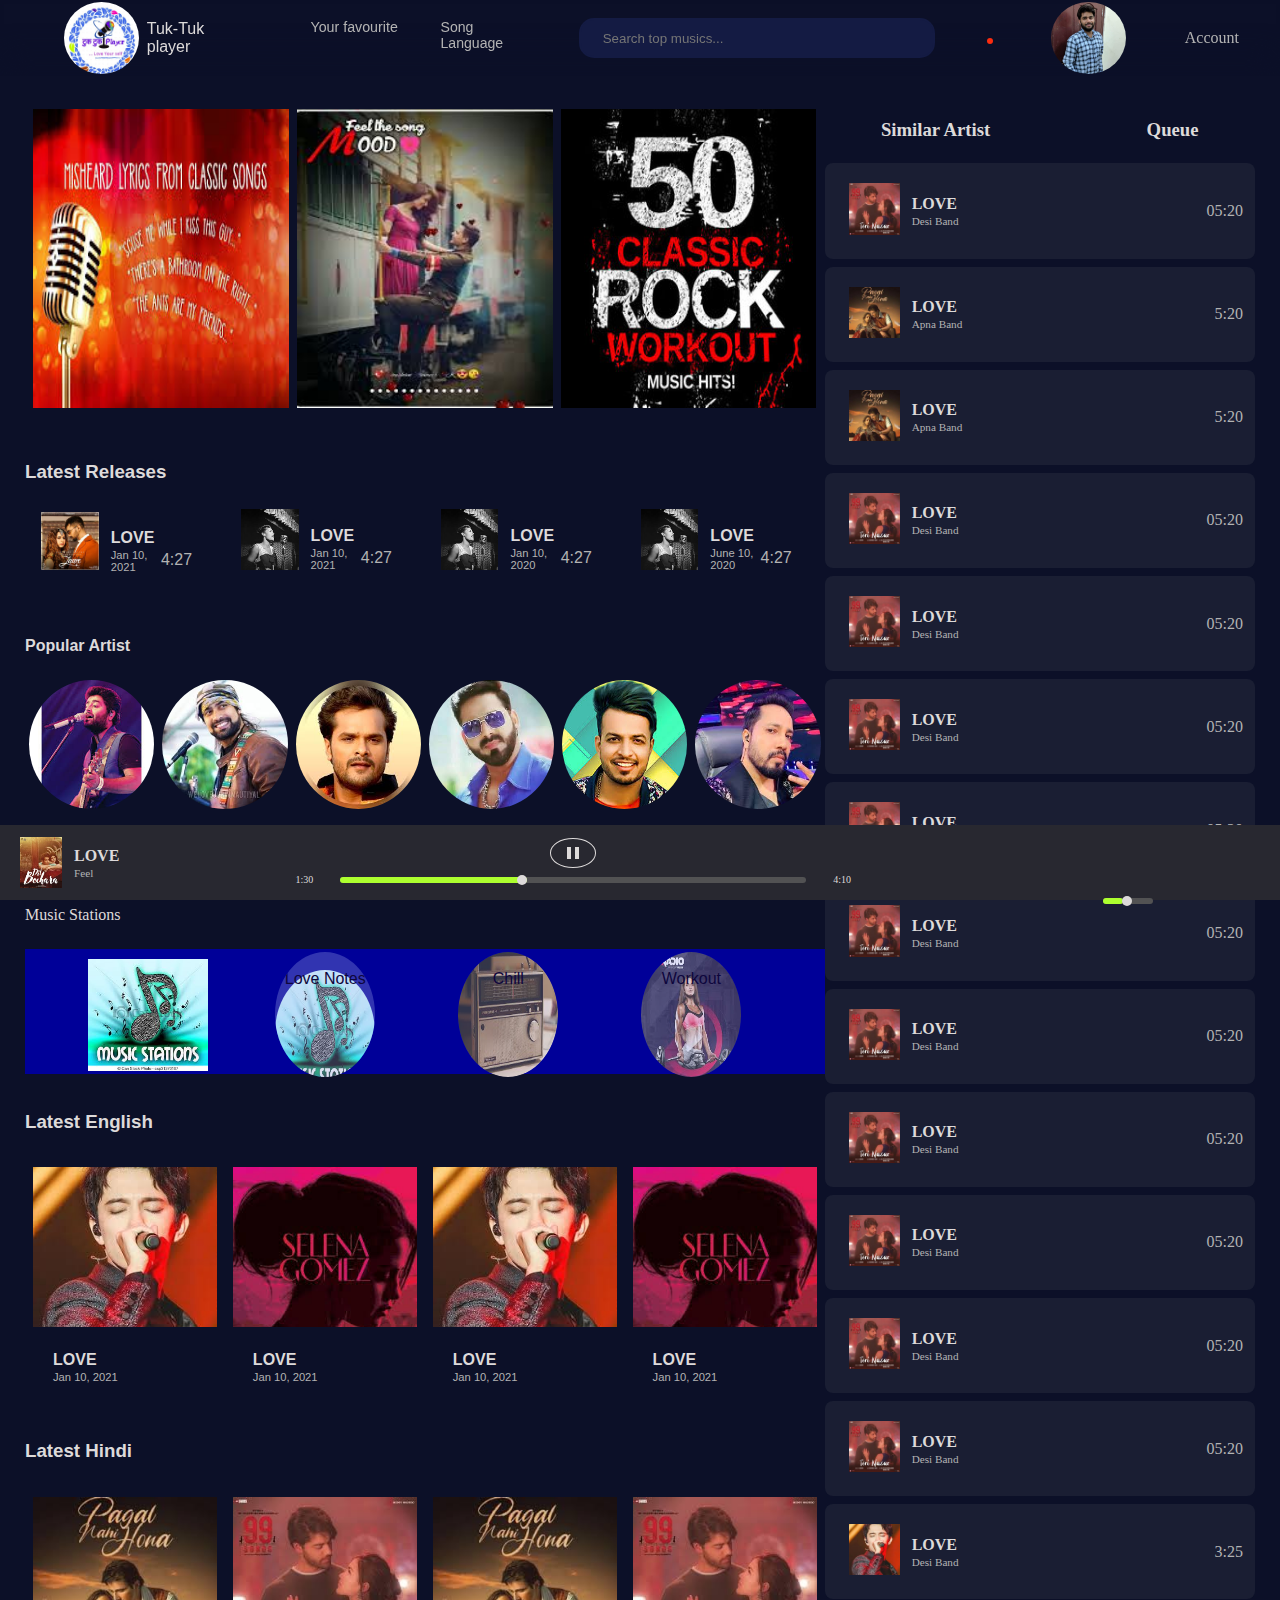
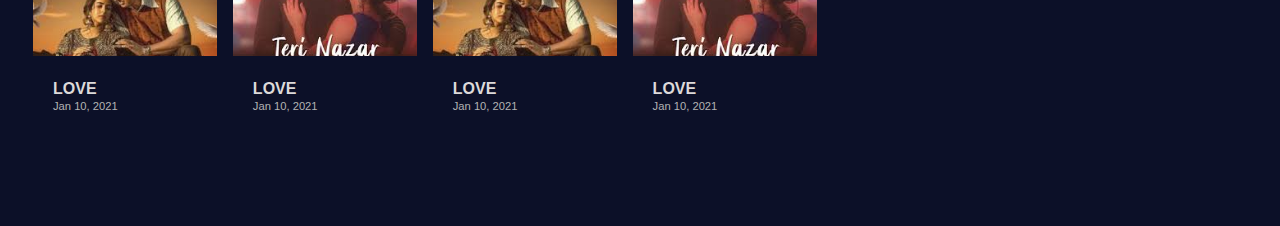
<file: index.html>
<!-- Home Screen For Music Player -->
<!DOCTYPE HTML>
<html>
    <head>
        <title>
            Tuk Tuk player
        </title>
         <!-- meta tag -->
         <meta name="viewport" content="width=device-width, initial-scale=1.0">
         <!-- stylesheet linking -->
         <!-- font awesome icons -->
         <link rel="stylesheet" href="https://use.fontawesome.com/releases/v5.7.1/css/all.css" integrity="sha384-fnmOCqbTlWIlj8LyTjo7mOUStjsKC4pOpQbqyi7RrhN7udi9RwhKkMHpvLbHG9Sr" crossorigin="anonymous">
        
<!-- Adding css files -->
          <link rel="stylesheet" type="text/css" href="css\Tuk_Tuk_player.css">
          <link rel="stylesheet" type="text/css" href="css\Tuk_Tuk_player1.css">

  <!-- Adding icon logo to the  title -->
       <link rel="icon" href="static\header\ankit.jpeg" type="image/icon type"> 
    </head>
    <body>
        <!--top header -->
        <header>
            <!-- Adding player logo -->
            <div class="site-logo-container">
                <!-- site's logo image -->
                <div class="circular-image-header">
                    <img src="static/header/tuk_tuk_logo.jpg" alt="logo">
                </div>
                <!-- site's name -->
                <div class="site-name">
                    <p>Tuk-Tuk<br><strong>player</strong></p>
                </div>
            </div>

            
            <div class="site-page-name">
<!-- Adding Favourit section to add ore remove Favourits -->
                <div class="song-icons-container">
                     <div class="dropdown" >
                         <p style="font-size: 0.89rem;"><strong>Your favourite</strong></p>
                             <div class="dropdown-content" style="background-color: #cccccc;">
                                 <p><a href=""> <span>Go To Favourits</span></a></p>
                                 <p><a href=""> <span>Add To favourits</span></a></p>
                                 <p><a href="">  <span>Remove from Favourits</span></a></p> 
                              </div>
                        </div>
                </div>

<!-- Adding more language to the player -->
                   <div class="song-icons-container">
                        <div class="dropdown">
                          <p style="font-size: 0.88rem;"><strong>Song Language</strong></p>
                            <div class="dropdown-content" style="background-color: #cccccc;">
                                 <p><a href=""> <span>Hindi</span></a> </p>
                                 <p><a href=""> <span>Bhojpuri</span></a></p>
                                 <p><a href="">  <span>English</span></a></p>
                                 <p><a href="">  <span> Haryanvi</span></a></p>
                                 <p><a href="">  <span> Panjabi</span></a></p>
                                </div>
                         </div>      
                    </div>
            </div><!-- favourite And Language section End -->

 <!--  music search -->
            <div class="search-bar-container">
                <div class="search-bar">
                    <!-- search icon -->
                   <a href=""> <i class="fas fa-search"></i></a>
                    <!-- search text input -->
                    <input type="text" id="header-search" placeholder="Search top musics...">
                    <!-- voice search icon -->
                    <a href=""><i class="fas fa-microphone-alt"></i></a>
                </div>
            </div>


            <!-- profile -->
            <div class="profile-container">
                <!-- notifications -->
                <div class="bell-icon">
                    <!-- bell icon -->
                    <i class="fas fa-bell"></i>
                </div>
                <!-- user profile image -->
                <div class="circular-image-header">
                    <a href=""><img src="static\header\ankit.jpeg" alt="profile image"></a>
                </div>
            </div>

<!-- Adding Account section -->
             <div class="dropdown">
                 <p style="font-size: 1rem; margin-right: 2rem;"><strong>Account</strong></p>
                  <div class="dropdown-content" style="background-color: #cccccc;"><p>
                   <a href=""> <span>Profile</span></a></p>
                   <p><a href=""> <span>Your Play lists</span></a></p>
                   <p><a href="">  <span>Add New Account</span></a></p>
                   <p><a href="">  <span> Seettings</span></a></p>
                   <p><a href="">  <span> Logout</span></a></p>
                </div>
           </div>

        </header>

 <!-- main content of player -->
        <div class="main-content">
            <main>
                <!-- Adding image carousel -->
                <section class="image-carousel">
                    <div class="carousel-image-container">
                       <a href=""><img src="static\caraousel images\clasic_hits.jpeg" alt="clasic hits"></a>
                    </div>
                    <div class="carousel-image-container">
                       <a href=""> <img src="static\caraousel images\mood.jpeg" alt="love-mood"></a>
                    </div>
                    <div class="carousel-image-container">
                        <a href=""><img src="static\caraousel images\workout-Hits.jpg" alt="workoutHit"></a>
                    </div>
                </section>

 <!-- LATEST RELEASE : Adding  music card sections : -->

                <section class="music-sections latest-release">
                    <h3><strong>Latest Releases</strong></h3> 
                    <div class="music-section-card-container">
                        <div class="latest-release-card">
                            <div class="song-details-container">
                                <div class="song-image">
                                 <a href=""><img src="static\Queue Songs\queue-song4.jpg" alt="song image"></a>
                                    <div class="animate-content">
                                        <div class="play-pause">
                                            <input type="checkbox" value="" id="Checkbox1" name="playPauseCheckbox" target=".playbar">
                                            <label for="Checkbox1"></label>
                                        </div>
                                    </div>
                                </div>
                                <div class="song-details">
                                    <div class="song-name">
                                        <p>LOVE</p>
                                    </div>
                                    <div class="release-date">
                                        <p>Jan 10, 2021</p>
                                    </div>
                                </div>

                            </div>
               <!-- Adding operations -->
                            <div class="song-icons-container">
                                <div class="dropdown">
                                    <i class="fas fa-ellipsis-h"></i>
                                    <div class="dropdown-content">
                                        <p>
                                            <span><i class="fas fa-play"></i></span>
                                            <span>Play Now</span>
                                        </p>
                                        <p>
                                            <span><i class="fas fa-plus"></i></span>
                                            <span>Add To Queue</span>
                                        </p>
                                        <p>
                                            <span><i class="fas fa-list-ul"></i></span>
                                            <span>Add To Favourites</span>
                                        </p>
                                        <p>
                                            <span><i class="fas fa-info-circle"></i></span>
                                            <span>More Info</span>
                                        </p>
                                    </div>
                                </div>
                                <p>4:27</p>
                            </div>                            
                        </div>

                        <!-- adding song 2 to latest release -->
                        <div class="latest-release-card">
                            <div class="song-details-container">
                                <div class="song-image">
                                    <a href=""><img src="static\Queue Songs\Qimages.jpeg" alt="song image"></a>
                                    <div class="animate-content">
                                        <div class="play-pause">
                                            <input type="checkbox" value="" id="Checkbox2" name="playPauseCheckbox" target=".playbar">
                                            <label for="Checkbox2"></label>
                                        </div>
                                    </div>
                                </div>
                                <div class="song-details">
                                    <div class="song-name">
                                        <p>LOVE</p>
                                    </div>
                                    <div class="release-date">
                                        <p>Jan 10, 2021</p>
                                    </div>
                                </div>

                            </div>

                            <div class="song-icons-container">
                                <div class="dropdown">
                                    <i class="fas fa-ellipsis-h"></i>
                                    <div class="dropdown-content">
                                        <p>
                                            <span><i class="fas fa-play"></i></span>
                                            <span>Play Now</span>
                                        </p>
                                        <p>
                                            <span><i class="fas fa-plus"></i></span>
                                            <span>Add To Queue</span>
                                        </p>
                                        <p>
                                            <span><i class="fas fa-list-ul"></i></span>
                                            <span>Add To Favourites</span>
                                        </p>
                                        <p>
                                            <span><i class="fas fa-info-circle"></i></span>
                                            <span>More Info</span>
                                        </p>
                                    </div>
                                </div>
                                <p>4:27</p>
                            </div>
                        </div>
                    
            <!-- Adding song 3 to latest release -->
                    
                        <div class="latest-release-card">
                            <div class="song-details-container">
                                <div class="song-image">
                                    <a href=""><img src="static\Queue Songs\Qimages.jpeg" alt="song image"></a>
                                    <div class="animate-content">
                                        <div class="play-pause">
                                            <input type="checkbox" value="" id="Checkbox3" name="playPauseCheckbox" target=".playbar">
                                            <label for="Checkbox3"></label>
                                        </div>
                                    </div>
                                </div>
                                <div class="song-details">
                                    <div class="song-name">
                                        <p>LOVE</p>
                                    </div>
                                    <div class="release-date">
                                        <p>Jan 10, 2020</p>
                                    </div>
                                </div>

                            </div>
                              <!-- Adding song operation in latest release -->
                            <div class="song-icons-container">
                                <div class="dropdown">
                                    <i class="fas fa-ellipsis-h"></i>
                                    <div class="dropdown-content">
                                        <p>
                                            <span><i class="fas fa-play"></i></span>
                                            <span>Play Now</span>
                                        </p>
                                        <p>
                                            <span><i class="fas fa-plus"></i></span>
                                            <span>Add To Queue</span>
                                        </p>
                                        <p>
                                            <span><i class="fas fa-list-ul"></i></span>
                                            <span>Add To Favourites</span>
                                        </p>
                                        <p>
                                            <span><i class="fas fa-info-circle"></i></span>
                                            <span>More Info</span>
                                        </p>
                                    </div>
                                </div>
                                <p>4:27</p>
                            </div>
                        </div>
                        
                        <!-- Adding song 4 to latest release -->
                        <div class="latest-release-card">
                            <div class="song-details-container">
                                <div class="song-image">
                                    <a href=""><img src="static\Queue Songs\Qimages.jpeg" alt="song image"></a>
                                    <div class="animate-content">
                                        <div class="play-pause">
                                            <input type="checkbox" value="" id="Checkbox4" name="playPauseCheckbox" target=".playbar">
                                            <label for="Checkbox4"></label>
                                        </div>
                                    </div>
                                </div>
                                <div class="song-details">
                                    <div class="song-name">
                                        <p>LOVE</p>
                                    </div>
                                    <div class="release-date">
                                        <p>June 10, 2020</p>
                                    </div>
                                </div>
                            </div>
                              <!-- Adding song operation in latest release -->
                            <div class="song-icons-container">
                                <div class="dropdown">
                                    <i class="fas fa-ellipsis-h"></i>
                                    <div class="dropdown-content">
                                        <p>
                                            <span><i class="fas fa-play"></i></span>
                                            <span>Play Now</span>
                                        </p>
                                        <p>
                                            <span><i class="fas fa-plus"></i></span>
                                            <span>Add To Queue</span>
                                        </p>
                                        <p>
                                            <span><i class="fas fa-list-ul"></i></span>
                                            <span>Add To Favourites</span>
                                        </p>
                                        <p>
                                            <span><i class="fas fa-info-circle"></i></span>
                                            <span>More Info</span>
                                        </p>
                                    </div>
                                </div>
                                <p>4:27</p>
                            </div>
                            </div>
                    </div>
                
                </section>


 <!-- Section :  popular artist -->

                <section class="music-sections artist-release">
                    <h4>Popular Artist</h4>
                    <div class="music-section-card-container">
                        <div class="latest-release-card">
                            <div class="song-details-container">
                                <!-- Adding 1st Artist in Popular Artist section -->
                                <div class="release-artist-image">
                                    <a target="_self" href="Artist_playList.html"> <img src="static\Artist_image\Arijit_sing.jpeg" alt="Artist image"></a>
                                </div>
                                <div class="release-artist-details">
                                    <div class="release-artist-name">
                                        <p>Arjit Singh</p>
                                    </div>
                                </div>

                            </div>
                        </div>
                         <!-- Adding 2nd Artist in Popular Artist section -->
                        <div class="latest-release-card">
                            <div class="song-details-container">
                                <div class="release-artist-image">
                                     <a target="_self" href="Artist_playList.html"><img src="static\Artist_image\jubin_Nautial.jpeg" alt="Artist image"></a>
                                </div>
                                <div class="release-artist-details">
                                    <div class="release-artist-name">
                                        <p>Jubin Nautial</p>
                                    </div>
                                </div>

                            </div>
                        </div>
                         <!-- Adding 3rd Artist in Popular Artist section -->
                        <div class="latest-release-card">
                            <div class="song-details-container">
                                <div class="release-artist-image">
                                    <a target="_self" href="Artist_playList.html"><img src="static\Artist_image\khesarilal_yadav.jpeg" alt="Artist image"></a>
                                </div>
                                <div class="release-artist-details">
                                    <div class="release-artist-name">
                                        <p>Khesari Lal Yadav</p>
                                    </div>
                                </div>

                            </div>
                        </div>
                         <!-- Adding 4th Artist in Popular Artist section -->
                        <div class="latest-release-card">
                            <div class="song-details-container">
                                <div class="release-artist-image">
                                    <a target="_self" href="Artist_playList.html"><img src="static\Artist_image\pawan_singh.jpeg" alt="Artist image"></a>
                                </div>
                                <div class="release-artist-details">
                                    <div class="release-artist-name">
                                        <p>Pawan Singh</p>
                                    </div>
                                </div>

                            </div>
                        </div>
                         <!-- Adding 5th Artist in Popular Artist section -->
                        <div class="latest-release-card">
                            <div class="song-details-container">
                                <div class="release-artist-image">
                                     <a target="_self" href="Artist_playList.html"> <img src="static\Artist_image\gaurav_bhati.jpeg" alt="artist image"></a>
                                </div>
                                <div class="release-artist-details">
                                    <div class="release-artist-name">
                                        <p>Gaurav Bhati</p>
                                    </div>
                                </div>

                            </div>
                        </div>
                         <!-- Adding 6th Artist in Popular Artist section -->
                        <div class="latest-release-card">
                            <div class="song-details-container">
                                <div class="release-artist-image">
                                    <a target="_self" href="Artist_playList.html">  <img src="static\Artist_image\mika_singh.jpeg" alt="artist image"></a>
                                </div>
                                <div class="release-artist-details">
                                    <div class="release-artist-name">
                                        <p>Mika Singh</p>
                                    </div>
                                </div>

                            </div>
                        </div>
                    </div>
                </section>

    <!-- music stations -->
                <p><strong>Music Stations</strong></p>
                <section class="music-sections" id="stations-section">
                    <!-- Adding music station -->
                    <div id="station-image">
                        <a href=""><img src="static\music_stations\music_station.jpeg" alt="station-image"></a>
                    </div>
                    <!-- Adding 1st music station -->
                    <div class="station-card">
                        <div class="station-card-image">
                            <<a href=""> <img src="static\music_stations\music_station.jpeg" alt="station-image"></a>
                            <div class="station-title">
                                <p>
                                    Love Notes
                                </p>
                            </div>
                        </div>
                    </div>
                      <!-- Adding 2nd music station -->
                    <div class="station-card">
                        <div class="station-card-image">
                            <a href=""><img src="static\music_stations\station2.jpg" alt="station image"></a>
                            <div class="station-title">
                                <p>
                                    Chill
                                </p>
                            </div>
                        </div>
                    </div>
                      <!-- Adding 3rd music station -->
                    <div class="station-card">
                        <div class="station-card-image">
                            <a href=""><img src="static\music_stations\workout.jpeg" alt="station-image"></a>
                            <div class="station-title">
                                <p>
                                    Workout
                                </p>
                            </div>
                        </div>
                    </div>

                </section>


<!-- latest English releases -->
                <section class="music-sections language-release">
                    <h3><strong>Latest English</strong></h3>
                    <div class="music-section-card-container">
                        <div class="latest-release-card">
                    <!-- Adding 1st song to latest English release -->
                            <div class="song-details-container">
                                <div class="song-image">
                                    <a href=""><img src="static\latest_english\latest_english1.jpeg" alt="song image"></a>
                                    <div class="animate-content">
                                        <div class="play-pause">
                                            <input type="checkbox" value="" id="Checkbox5" name="playPauseCheckbox" target=".playbar">
                                            <label for="Checkbox5"></label>
                                        </div>
                                    </div>
                                </div>
                                  <!-- Adding name ,date and Duration of song -->
                                <div class="song-details">
                                    <div class="song-name">
                                        <p>LOVE</p>
                                    </div>
                                    <div class="release-date">
                                        <p>Jan 10, 2021</p>
                                    </div>
                                </div>

                            </div>
                        </div>
                       <!-- Adding 2nd song to latest English release -->
                        <div class="latest-release-card">
                            <div class="song-details-container">
                                <div class="song-image">
                                    <a href=""><img src="static\latest_english\latest_english2.jpeg" alt="song image"></a>
                                    <div class="animate-content">
                                        <div class="play-pause">
                                            <input type="checkbox" value="" id="Checkbox6" name="playPauseCheckbox" target=".playbar">
                                            <label for="Checkbox6"></label>
                                        </div>
                                    </div>
                                </div>
                                  <!-- Adding name ,date and Duration of song -->
                                <div class="song-details">
                                    <div class="song-name">
                                        <p>LOVE</p>
                                    </div>
                                    <div class="release-date">
                                        <p>Jan 10, 2021</p>
                                    </div>
                                </div>

                            </div>
                        </div>
                         <!-- Adding 3rd song to latest English release -->
                        <div class="latest-release-card">
                            <div class="song-details-container">
                                <div class="song-image">
                                    <a href=""><img src="static\latest_english\latest_english1.jpeg" alt="song image"></a>
                                    <div class="animate-content">
                                        <div class="play-pause">
                                            <input type="checkbox" value="" id="Checkbox7" name="playPauseCheckbox" target=".playbar">
                                            <label for="Checkbox7"></label>
                                        </div>
                                    </div>
                                </div>
                                  <!-- Adding name ,date and Duration of song -->
                                <div class="song-details">
                                    <div class="song-name">
                                        <p>LOVE</p>
                                    </div>
                                    <div class="release-date">
                                        <p>Jan 10, 2021</p>
                                    </div>
                                </div>

                            </div>
                        </div>
                        <!-- Adding 4th song to latest English release -->
                        <div class="latest-release-card">
                            <div class="song-details-container">
                                <div class="song-image">
                                    <a href=""><img src="static\latest_english\latest_english2.jpeg" alt="song image"></a>
                                    <div class="animate-content">
                                        <div class="play-pause">
                                            <input type="checkbox" value="" id="Checkbox8" name="playPauseCheckbox" target=".playbar">
                                            <label for="Checkbox8"></label>
                                        </div>
                                    </div>
                                </div>
                                <!-- Adding name ,date and Duration of song -->
                                <div class="song-details">
                                    <div class="song-name">
                                        <p>LOVE</p>
                                    </div>
                                    <div class="release-date">
                                        <p>Jan 10, 2021</p>
                                    </div>
                                </div>
                            </div>
                        </div>
                    </div>
                </section>

<!-- latest Hindi releases -->
                <section class="music-sections language-release">
                    <h3>Latest Hindi</h3>
                    <div class="music-section-card-container">
                        <!-- Adding 1st song to latest Hindi Release -->
                        <div class="latest-release-card">
                            <div class="song-details-container">
                                <div class="song-image">
                                    <a href=""><img src="static\latestHindi\latest_hindi1.jpeg" alt="song image"></a>
                                    <div class="animate-content">
                                        <div class="play-pause">
                                            <input type="checkbox" value="" id="Checkbox9" name="playPauseCheckbox" target=".playbar">
                                            <label for="Checkbox9"></label>
                                        </div>
                                    </div>
                                </div>
                                  <!-- Adding name ,date and Duration of song -->
                                <div class="song-details">
                                    <div class="song-name">
                                        <p>LOVE</p>
                                    </div>
                                    <div class="release-date">
                                        <p>Jan 10, 2021</p>
                                    </div>
                                </div>

                            </div>
                        </div>
                          <!-- Adding 2nd song to latest Hindi Release -->
                        <div class="latest-release-card">
                            <div class="song-details-container">
                                <div class="song-image">
                                    <a href=""><img src="static\latestHindi\latest_hindi2.jpeg" alt="song image"></a>
                                    <div class="animate-content">
                                        <div class="play-pause">
                                            <input type="checkbox" value="" id="Checkbox10" name="playPauseCheckbox" target=".playbar">
                                            <label for="Checkbox10"></label>
                                        </div>
                                    </div>
                                </div>
                                  <!-- Adding name ,date and Duration of song -->
                                <div class="song-details">
                                    <div class="song-name">
                                        <p>LOVE</p>
                                    </div>
                                    <div class="release-date">
                                        <p>Jan 10, 2021</p>
                                    </div>
                                </div>

                            </div>
                        </div>
                             <!-- Adding 3rd song to latest Hindi Release -->
                        <div class="latest-release-card">
                            <div class="song-details-container">
                                <div class="song-image">
                                    <a href=""><img src="static\latestHindi\latest_hindi1.jpeg" alt="song image"></a>
                                    <div class="animate-content">
                                        <div class="play-pause">
                                            <input type="checkbox" value="" id="Checkbox11" name="playPauseCheckbox" target=".playbar">
                                            <label for="Checkbox11"></label>
                                        </div>
                                    </div>
                                </div>
                                  <!-- Adding name ,date and Duration of song -->
                                <div class="song-details">
                                    <div class="song-name">
                                        <p>LOVE</p>
                                    </div>
                                    <div class="release-date">
                                        <p>Jan 10, 2021</p>
                                    </div>
                                </div>

                            </div>
                        </div>
                      <!-- Adding 4th song to latest Hindi Release -->
                        <div class="latest-release-card">
                            <div class="song-details-container">
                                <div class="song-image">
                                   <a href=""><img src="static\latestHindi\latest_hindi2.jpeg" alt="song image"></a>
                                    <div class="animate-content">
                                        <div class="play-pause">
                                            <input type="checkbox" value="" id="Checkbox14" name="playPauseCheckbox" target=".playbar">
                                            <label for="Checkbox14"></label>
                                        </div>
                                    </div>
                                </div>
                                  <!-- Adding name ,date and Duration of song -->
                                <div class="song-details">
                                    <div class="song-name">
                                        <p>LOVE</p>
                                    </div>
                                    <div class="release-date">
                                        <p>Jan 10, 2021</p>
                                    </div>
                                </div>
                            </div>
                        </div>
                    </div>
                </section>

            </main>

 <!-- aside content Play list  -->
            <aside>
                <section >
                    <div class="aside-section-title">
                        <div class="aside-heading">
                            <h3 style="margin-right: 100px;">Similar Artist</h3>
                        </div>
                        <!-- Adding operations -->
                        <div class="dropdown" >
                            <h3>Queue</h3>
                            <div class="dropdown-content" style="background-color: #cccccc;">
                                <p><a href=""><span>Playlists</span></a></p>
                                <p><a href=""><span>Favourites</span></a></p>
                                
                            </div>
                        </div>
                    </div>
                      <!-- Adding 1st song at Aside section -->
                    <div class="song-queue">
                        <ul class="song-list">
                            <li>
                                <div class="song-details-container">
                                    <div class="song-image">
                                        <a href=""><img src="static\latestHindi\latest_hindi2.jpeg" alt="song image"></a>
                                    </div>
                                    <div class="song-details">
                                        <div class="song-name">
                                           <p>LOVE</p>
                                        </div>
                                        <div class="singer-name">
                                            <p>Desi Band</p>
                                        </div>
                                    </div>
                                </div>
                                 <!-- Adding operations of song at 3 dot bar  with respective of their icons-->
                                <div class="song-icons-container">
                                    <div class="dropdown">
                                        <i class="fas fa-ellipsis-h"></i>
                                        <div class="dropdown-content">
                                            <p>
                                                <span><i class="fas fa-play"></i></span>
                                                <span>Play Now</span>
                                            </p>
                                            <p>
                                                <span><i class="fas fa-plus"></i></span>
                                                <span>Add To Queue</span>
                                            </p>
                                            <p>
                                                <span><i class="fas fa-list-ul"></i></span>
                                                <span>Add To Favourite</span>
                                            </p>
                                            <p>
                                                <span><i class="fas fa-info-circle"></i></span>
                                                <span>More Info</span>
                                            </p>
                                        </div>
                                    </div>
                                    <p>05:20</p>
                                </div>
                            </li>

                             <li>
                                <!-- Adding 2nd song to Aside section -->
                              <div class="song-details-container">
                                    <div class="song-image">
                                        <a href=""><img src="static\latestHindi\latest_hindi1.jpeg" alt="song image"></a>
                                    </div>
                                    <div class="song-details">
                                        <div class="song-name">
                                            <p>LOVE</p>
                                        </div>
                                        <div class="singer-name">
                                            <p>Apna Band</p>
                                        </div>
                                    </div>
                                </div>
                                  <!-- Adding operations of song at 3 dot bar  with respective of their icons-->
                                <div class="song-icons-container">
                                    <div class="dropdown">
                                        <i class="fas fa-ellipsis-h"></i>
                                        <div class="dropdown-content">
                                            <p>
                                                <span><i class="fas fa-play"></i></span>
                                                <span>Play Now</span>
                                            </p>
                                            <p>
                                                <span><i class="fas fa-plus"></i></span>
                                                <span>Add To Queue</span>
                                            </p>
                                            <p>
                                                <span><i class="fas fa-list-ul"></i></span>
                                                <span>Add To Favourites</span>
                                            </p>
                                            <p>
                                                <span><i class="fas fa-info-circle"></i></span>
                                                <span>More Info</span>
                                            </p>
                                        </div>
                                    </div>
                                    <p>5:20</p>
                                </div>
                            </li>

                            <li>
                                <!-- Adding 3rd song in aside section -->
                                <div class="song-details-container">
                                    <div class="song-image">
                                        <a href=""><img src="static\latestHindi\latest_hindi1.jpeg" alt="song image"></a>
                                    </div>
                                    <div class="song-details">
                                        <div class="song-name">
                                            <p>LOVE</p>
                                        </div>
                                        <div class="singer-name">
                                            <p>Apna Band</p>
                                        </div>
                                    </div>
                                </div>
                         <!-- Adding operations of song at 3 dot bar  with respective of their icons-->
                                <div class="song-icons-container">
                                    <div class="dropdown">
                                        <i class="fas fa-ellipsis-h"></i>
                                        <div class="dropdown-content">
                                            <p>
                                                <span><i class="fas fa-play"></i></span>
                                                <span>Play Now</span>
                                            </p>
                                            <p>
                                                <span><i class="fas fa-plus"></i></span>
                                                <span>Add To Queue</span>
                                            </p>
                                            <p>
                                                <span><i class="fas fa-list-ul"></i></span>
                                                <span>Add To Favourites</span>
                                            </p>
                                            <p>
                                                <span><i class="fas fa-info-circle"></i></span>
                                                <span>More Info</span>
                                            </p>
                                        </div>
                                    </div>
                                    <p>5:20</p>
                                </div>
                            </li>

                       <!-- Adding 4th song in aside section -->
                    <div class="song-queue">
                        <ul class="song-list">
                            <li>
                                <div class="song-details-container">
                                    <div class="song-image">
                                        <a href=""><img src="static\latestHindi\latest_hindi2.jpeg" alt="song image"></a>
                                    </div>
                                    <div class="song-details">
                                        <div class="song-name">
                                           <p>LOVE</p>
                                        </div>
                                        <div class="singer-name">
                                            <p>Desi Band</p>
                                        </div>
                                    </div>
                                </div>
                                 <!-- Adding operations of song at 3 dot bar  with respective of their icons-->
                                <div class="song-icons-container">
                                    <div class="dropdown">
                                        <i class="fas fa-ellipsis-h"></i>
                                        <div class="dropdown-content">
                                            <p>
                                                <span><i class="fas fa-play"></i></span>
                                                <span>Play Now</span>
                                            </p>
                                            <p>
                                                <span><i class="fas fa-plus"></i></span>
                                                <span>Add To Queue</span>
                                            </p>
                                            <p>
                                                <span><i class="fas fa-list-ul"></i></span>
                                                <span>Add To Favourite</span>
                                            </p>
                                            <p>
                                                <span><i class="fas fa-info-circle"></i></span>
                                                <span>More Info</span>
                                            </p>
                                        </div>
                                    </div>
                                    <p>05:20</p>
                                </div>
                            </li>


                       <!-- Adding 5th song in aside section -->
                    <div class="song-queue">
                        <ul class="song-list">
                            <li>
                                <div class="song-details-container">
                                    <div class="song-image">
                                        <a href=""><img src="static\latestHindi\latest_hindi2.jpeg" alt="song image"></a>
                                    </div>
                                    <div class="song-details">
                                        <div class="song-name">
                                           <p>LOVE</p>
                                        </div>
                                        <div class="singer-name">
                                            <p>Desi Band</p>
                                        </div>
                                    </div>
                                </div>
                                 <!-- Adding operations of song at 3 dot bar  with respective of their icons-->
                                <div class="song-icons-container">
                                    <div class="dropdown">
                                        <i class="fas fa-ellipsis-h"></i>
                                        <div class="dropdown-content">
                                            <p>
                                                <span><i class="fas fa-play"></i></span>
                                                <span>Play Now</span>
                                            </p>
                                            <p>
                                                <span><i class="fas fa-plus"></i></span>
                                                <span>Add To Queue</span>
                                            </p>
                                            <p>
                                                <span><i class="fas fa-list-ul"></i></span>
                                                <span>Add To Favourite</span>
                                            </p>
                                            <p>
                                                <span><i class="fas fa-info-circle"></i></span>
                                                <span>More Info</span>
                                            </p>
                                        </div>
                                    </div>
                                    <p>05:20</p>
                                </div>
                            </li>



                       <!-- Adding 6th song in aside section -->
                    <div class="song-queue">
                        <ul class="song-list">
                            <li>
                                <div class="song-details-container">
                                    <div class="song-image">
                                        <a href=""><img src="static\latestHindi\latest_hindi2.jpeg" alt="song image"></a>
                                    </div>
                                    <div class="song-details">
                                        <div class="song-name">
                                           <p>LOVE</p>
                                        </div>
                                        <div class="singer-name">
                                            <p>Desi Band</p>
                                        </div>
                                    </div>
                                </div>
                                 <!-- Adding operations of song at 3 dot bar  with respective of their icons-->
                                <div class="song-icons-container">
                                    <div class="dropdown">
                                        <i class="fas fa-ellipsis-h"></i>
                                        <div class="dropdown-content">
                                            <p>
                                                <span><i class="fas fa-play"></i></span>
                                                <span>Play Now</span>
                                            </p>
                                            <p>
                                                <span><i class="fas fa-plus"></i></span>
                                                <span>Add To Queue</span>
                                            </p>
                                            <p>
                                                <span><i class="fas fa-list-ul"></i></span>
                                                <span>Add To Favourite</span>
                                            </p>
                                            <p>
                                                <span><i class="fas fa-info-circle"></i></span>
                                                <span>More Info</span>
                                            </p>
                                        </div>
                                    </div>
                                    <p>05:20</p>
                                </div>
                            </li>

                               <!-- Adding 7th song in aside section -->
                    <div class="song-queue">
                        <ul class="song-list">
                            <li>
                                <div class="song-details-container">
                                    <div class="song-image">
                                        <a href=""><img src="static\latestHindi\latest_hindi2.jpeg" alt="song image"></a>
                                    </div>
                                    <div class="song-details">
                                        <div class="song-name">
                                           <p>LOVE</p>
                                        </div>
                                        <div class="singer-name">
                                            <p>Desi Band</p>
                                        </div>
                                    </div>
                                </div>
                                 <!-- Adding operations of song at 3 dot bar  with respective of their icons-->
                                <div class="song-icons-container">
                                    <div class="dropdown">
                                        <i class="fas fa-ellipsis-h"></i>
                                        <div class="dropdown-content">
                                            <p>
                                                <span><i class="fas fa-play"></i></span>
                                                <span>Play Now</span>
                                            </p>
                                            <p>
                                                <span><i class="fas fa-plus"></i></span>
                                                <span>Add To Queue</span>
                                            </p>
                                            <p>
                                                <span><i class="fas fa-list-ul"></i></span>
                                                <span>Add To Favourite</span>
                                            </p>
                                            <p>
                                                <span><i class="fas fa-info-circle"></i></span>
                                                <span>More Info</span>
                                            </p>
                                        </div>
                                    </div>
                                    <p>05:20</p>
                                </div>
                            </li>

                              <!-- Adding 8th song in aside section -->
                    <div class="song-queue">
                        <ul class="song-list">
                            <li>
                                <div class="song-details-container">
                                    <div class="song-image">
                                        <a href=""><img src="static\latestHindi\latest_hindi2.jpeg" alt="song image"></a>
                                    </div>
                                    <div class="song-details">
                                        <div class="song-name">
                                           <p>LOVE</p>
                                        </div>
                                        <div class="singer-name">
                                            <p>Desi Band</p>
                                        </div>
                                    </div>
                                </div>
                                 <!-- Adding operations of song at 3 dot bar  with respective of their icons-->
                                <div class="song-icons-container">
                                    <div class="dropdown">
                                        <i class="fas fa-ellipsis-h"></i>
                                        <div class="dropdown-content">
                                            <p>
                                                <span><i class="fas fa-play"></i></span>
                                                <span>Play Now</span>
                                            </p>
                                            <p>
                                                <span><i class="fas fa-plus"></i></span>
                                                <span>Add To Queue</span>
                                            </p>
                                            <p>
                                                <span><i class="fas fa-list-ul"></i></span>
                                                <span>Add To Favourite</span>
                                            </p>
                                            <p>
                                                <span><i class="fas fa-info-circle"></i></span>
                                                <span>More Info</span>
                                            </p>
                                        </div>
                                    </div>
                                    <p>05:20</p>
                                </div>
                            </li>

                        <!-- Adding 9th song in aside section -->

                    <div class="song-queue">
                        <ul class="song-list">
                            <li>
                                <div class="song-details-container">
                                    <div class="song-image">
                                        <a href=""><img src="static\latestHindi\latest_hindi2.jpeg" alt="song image"></a>
                                    </div>
                                    <div class="song-details">
                                        <div class="song-name">
                                           <p>LOVE</p>
                                        </div>
                                        <div class="singer-name">
                                            <p>Desi Band</p>
                                        </div>
                                    </div>
                                </div>
                                 <!-- Adding operations of song at 3 dot bar  with respective of their icons-->
                                <div class="song-icons-container">
                                    <div class="dropdown">
                                        <i class="fas fa-ellipsis-h"></i>
                                        <div class="dropdown-content">
                                            <p>
                                                <span><i class="fas fa-play"></i></span>
                                                <span>Play Now</span>
                                            </p>
                                            <p>
                                                <span><i class="fas fa-plus"></i></span>
                                                <span>Add To Queue</span>
                                            </p>
                                            <p>
                                                <span><i class="fas fa-list-ul"></i></span>
                                                <span>Add To Favourite</span>
                                            </p>
                                            <p>
                                                <span><i class="fas fa-info-circle"></i></span>
                                                <span>More Info</span>
                                            </p>
                                        </div>
                                    </div>
                                    <p>05:20</p>
                                </div>
                            </li>


                         <!-- Adding 10th song in aside section -->
                     <div class="song-queue">
                        <ul class="song-list">
                            <li>
                                <div class="song-details-container">
                                    <div class="song-image">
                                        <a href=""><img src="static\latestHindi\latest_hindi2.jpeg" alt="song image"></a>
                                    </div>
                                    <div class="song-details">
                                        <div class="song-name">
                                           <p>LOVE</p>
                                        </div>
                                        <div class="singer-name">
                                            <p>Desi Band</p>
                                        </div>
                                    </div>
                                </div>
                                 <!-- Adding operations of song at 3 dot bar  with respective of their icons-->
                                <div class="song-icons-container">
                                    <div class="dropdown">
                                        <i class="fas fa-ellipsis-h"></i>
                                        <div class="dropdown-content">
                                            <p>
                                                <span><i class="fas fa-play"></i></span>
                                                <span>Play Now</span>
                                            </p>
                                            <p>
                                                <span><i class="fas fa-plus"></i></span>
                                                <span>Add To Queue</span>
                                            </p>
                                            <p>
                                                <span><i class="fas fa-list-ul"></i></span>
                                                <span>Add To Favourite</span>
                                            </p>
                                            <p>
                                                <span><i class="fas fa-info-circle"></i></span>
                                                <span>More Info</span>
                                            </p>
                                        </div>
                                    </div>
                                    <p>05:20</p>
                                </div>
                            </li>



                       <!-- Adding 11th song in aside section -->
                    <div class="song-queue">
                        <ul class="song-list">
                            <li>
                                <div class="song-details-container">
                                    <div class="song-image">
                                        <a href=""><img src="static\latestHindi\latest_hindi2.jpeg" alt="song image"></a>
                                    </div>
                                    <div class="song-details">
                                        <div class="song-name">
                                           <p>LOVE</p>
                                        </div>
                                        <div class="singer-name">
                                            <p>Desi Band</p>
                                        </div>
                                    </div>
                                </div>
                                 <!-- Adding operations of song at 3 dot bar  with respective of their icons-->
                                <div class="song-icons-container">
                                    <div class="dropdown">
                                        <i class="fas fa-ellipsis-h"></i>
                                        <div class="dropdown-content">
                                            <p>
                                                <span><i class="fas fa-play"></i></span>
                                                <span>Play Now</span>
                                            </p>
                                            <p>
                                                <span><i class="fas fa-plus"></i></span>
                                                <span>Add To Queue</span>
                                            </p>
                                            <p>
                                                <span><i class="fas fa-list-ul"></i></span>
                                                <span>Add To Favourite</span>
                                            </p>
                                            <p>
                                                <span><i class="fas fa-info-circle"></i></span>
                                                <span>More Info</span>
                                            </p>
                                        </div>
                                    </div>
                                    <p>05:20</p>
                                </div>
                            </li>

                             <!-- Adding 12th song in aside section -->
                         <div class="song-queue">
                        <ul class="song-list">
                            <li>
                                <div class="song-details-container">
                                    <div class="song-image">
                                        <a href=""><img src="static\latestHindi\latest_hindi2.jpeg" alt="song image"></a>
                                    </div>
                                    <div class="song-details">
                                        <div class="song-name">
                                           <p>LOVE</p>
                                        </div>
                                        <div class="singer-name">
                                            <p>Desi Band</p>
                                        </div>
                                    </div>
                                </div>
                                 <!-- Adding operations of song at 3 dot bar  with respective of their icons-->
                                <div class="song-icons-container">
                                    <div class="dropdown">
                                        <i class="fas fa-ellipsis-h"></i>
                                        <div class="dropdown-content">
                                            <p>
                                                <span><i class="fas fa-play"></i></span>
                                                <span>Play Now</span>
                                            </p>
                                            <p>
                                                <span><i class="fas fa-plus"></i></span>
                                                <span>Add To Queue</span>
                                            </p>
                                            <p>
                                                <span><i class="fas fa-list-ul"></i></span>
                                                <span>Add To Favourite</span>
                                            </p>
                                            <p>
                                                <span><i class="fas fa-info-circle"></i></span>
                                                <span>More Info</span>
                                            </p>
                                        </div>
                                    </div>
                                    <p>05:20</p>
                                </div>
                            </li>
                       <!-- Adding 13th song in aside section -->
                    <div class="song-queue">
                        <ul class="song-list">
                            <li>
                                <div class="song-details-container">
                                    <div class="song-image">
                                        <a href=""><img src="static\latestHindi\latest_hindi2.jpeg" alt="song image"></a>
                                    </div>
                                    <div class="song-details">
                                        <div class="song-name">
                                           <p>LOVE</p>
                                        </div>
                                        <div class="singer-name">
                                            <p>Desi Band</p>
                                        </div>
                                    </div>
                                </div>
                                 <!-- Adding operations of song at 3 dot bar  with respective of their icons-->
                                <div class="song-icons-container">
                                    <div class="dropdown">
                                        <i class="fas fa-ellipsis-h"></i>
                                        <div class="dropdown-content">
                                            <p>
                                                <span><i class="fas fa-play"></i></span>
                                                <span>Play Now</span>
                                            </p>
                                            <p>
                                                <span><i class="fas fa-plus"></i></span>
                                                <span>Add To Queue</span>
                                            </p>
                                            <p>
                                                <span><i class="fas fa-list-ul"></i></span>
                                                <span>Add To Favourite</span>
                                            </p>
                                            <p>
                                                <span><i class="fas fa-info-circle"></i></span>
                                                <span>More Info</span>
                                            </p>
                                        </div>
                                    </div>
                                    <p>05:20</p>
                                </div>
                            </li>



                            <li>
                              <!-- Adding 14th song in Aside section -->
                                <div class="song-details-container">
                                    <div class="song-image">
                                        <a href=""><img src="static\latest_english\latest_english1.jpeg" alt="song image"></a>
                                    </div>
                                    <div class="song-details">
                                        <div class="song-name">
                                            <p>LOVE</p>
                                        </div>
                                        <div class="singer-name">
                                            <p>Desi Band</p>
                                        </div>
                                    </div>
                                </div>
                             <!-- Adding operations of song at 3 dot bar  with respective of their icons-->
                                <div class="song-icons-container">
                                    <div class="dropdown">
                                        <i class="fas fa-ellipsis-h"></i>
                                        <div class="dropdown-content">
                                            <p>
                                                <span><i class="fas fa-play"></i></span>
                                                <span>Play Now</span>
                                            </p>
                                            <p>
                                                <span><i class="fas fa-plus"></i></span>
                                                <span>Add To Queue</span>
                                            </p>
                                            <p>
                                                <span><i class="fas fa-list-ul"></i></span>
                                                <span>Add To Favourites</span>
                                            </p>
                                            <p>
                                                <span><i class="fas fa-info-circle"></i></span>
                                                <span>More Info</span>
                                            </p>
                                        </div>
                                    </div>
                                    <p>3:25</p>
                                </div>
                            </li>
                        </ul>
                    </div>

                </section>
             </aside>

 
        <!--  play bar at Bottom -->
        
        <footer class="playbar">
            <!-- top play bar to responsive screen -->
            <div class="bar-top-player">
                <div class="inner-bar"></div>
            </div>
            <!-- about Adding song -->
            <div class="song-details-container">
                <div class="song-image">
                    <a href=""><img src="static\Queue Songs\Q.jpeg" alt="song image"></a>
                </div>
                <div class="song-details">
                    <div class="song-name">
                        <p>LOVE</p>
                    </div>
                    <div class="singer-name">
                        <p>Feel</p>
                    </div>
                </div>
            </div>
          <!-- icons of like and ban -->
            <div class="song-icons-container">
             <a href=""><i class="far fa-heart"></i></a>
                <a href=""><i class="fas fa-ban"></i></a>
            </div>
            <!--control buttons for song -->
            <div class="song-player-controls">
                <div class="control-buttons">
                    <ul class="horizontal-control-list">
                        <li><i class="fas fa-random"></i></li>
                        <li><i class="fas fa-step-backward"></i></li>
                        <li>
                            <!-- play pause icon -->
                            <div class="play-pause">
                                <input type="checkbox" value="" id="playPauseCheckbox" name="playPauseCheckbox">
                                <label for="playPauseCheckbox"></label>
                            </div>
                        </li>
                        <!-- icons for forword and random -->
                        <li><i class="fas fa-step-forward"></i></li>
                        <li><i class="fas fa-redo-alt"></i></li>
                    </ul>
                </div>
                <!-- song progress bar -->
                <div class="progress-bar">
                    <span>1:30</span>
                    <div class="outer-bar">
                        <div class="inner-bar"></div>
                    </div>
                    <span>4:10</span>
                </div>
            </div>

            <!-- volume  controllers and bluetooth -->
            <div class="volume-bar-controls">
                <ul class="horizontal-control-list">
                    <li><i class="fas fa-list-ul"></i></li>
                    <li><i class="fab fa-bluetooth-b"></i></li>
                    <li><i class="fas fa-volume-up"></i></li>
                    <li>
                        <!-- volume bar-->
                        <div class="progress-bar">
                            <div class="outer-bar">
                                <div class="inner-bar"></div>
                            </div>
                        </div>

                    </li>
                    <!-- expand full screen icon -->
                    <li><i class="fas fa-expand-arrows-alt"></i></li>
                </ul>
            </div>

        </footer>
    </body>
</html>
</file>
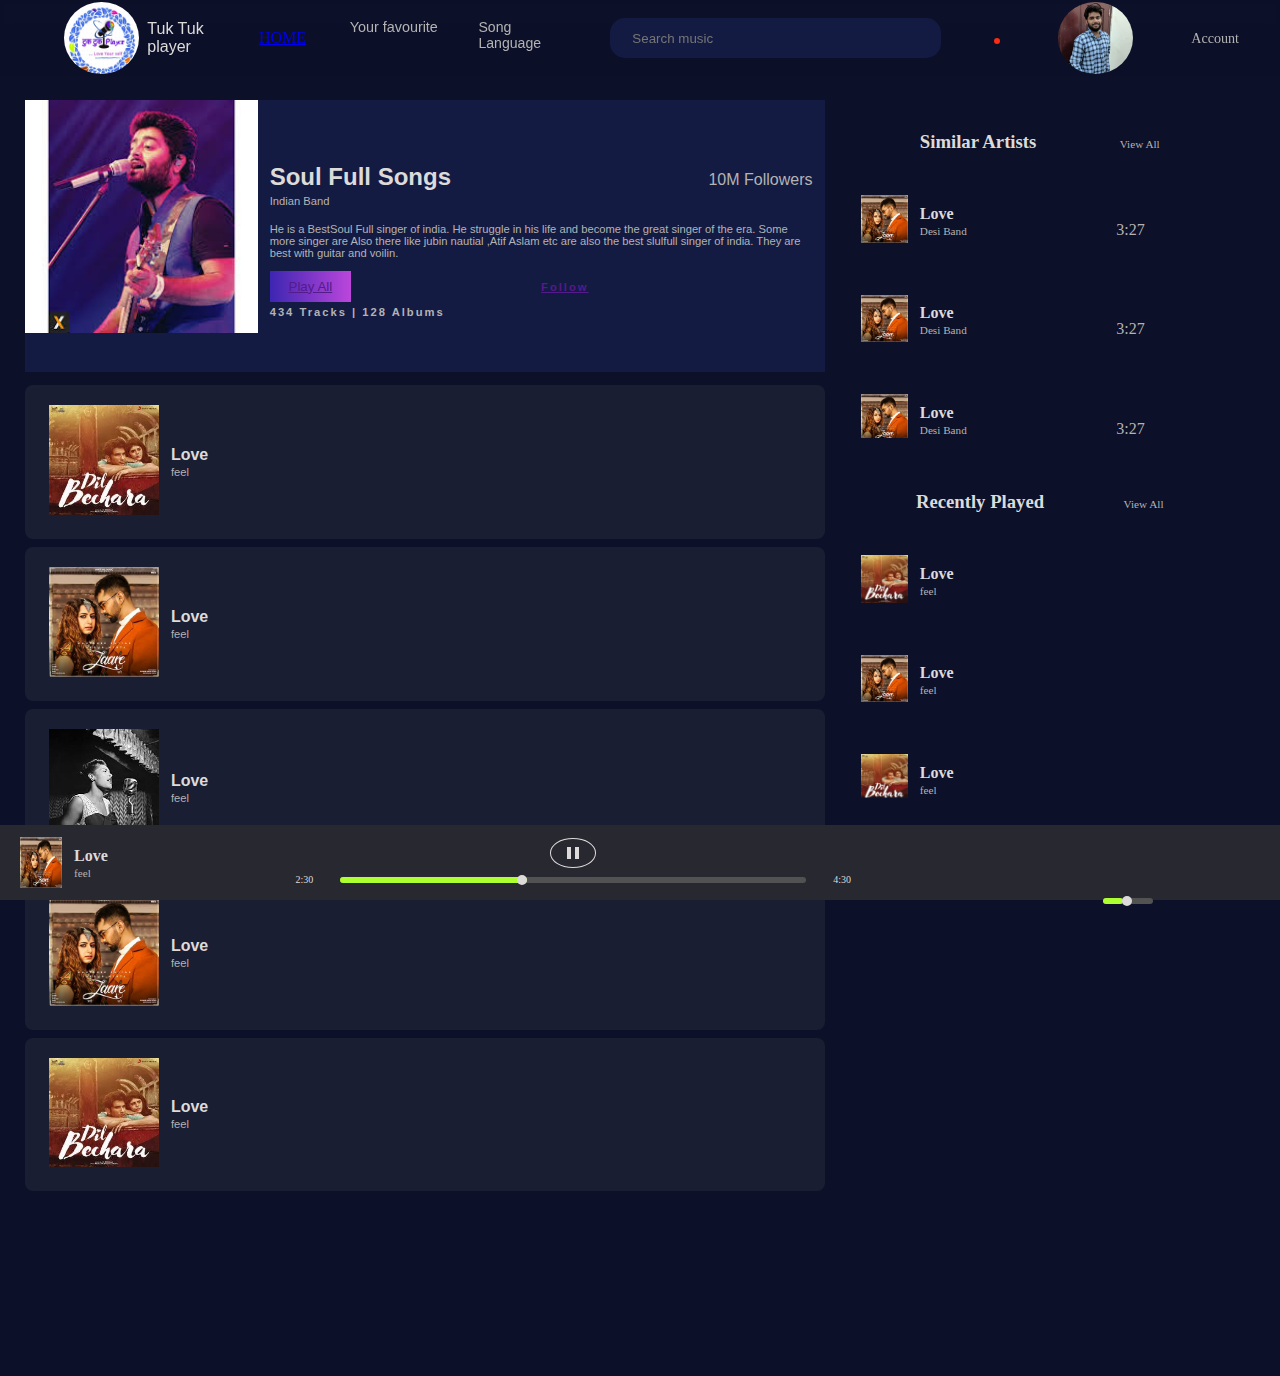
<file: Artist_playList.html>
<!-- Play List Screen part Music Player -->
<!DOCTYPE HTML>
<html>
    <head>
        <title>
            Playlist
        </title>
         <!-- meta tag for responsiveness -->
         <meta name="viewport" content="width=device-width, initial-scale=1.0">
         <!-- stylesheet linking -->
         <!-- font awesome icons -->
         <link rel="stylesheet" href="https://use.fontawesome.com/releases/v5.7.1/css/all.css" integrity="sha384-fnmOCqbTlWIlj8LyTjo7mOUStjsKC4pOpQbqyi7RrhN7udi9RwhKkMHpvLbHG9Sr" crossorigin="anonymous">
        
<!-- Adding css files -->
          <link rel="stylesheet" type="text/css" href="css\Tuk_Tuk_player.css">
          <link rel="stylesheet" type="text/css" href="css\Tuk_Tuk_player1.css">
           <!-- Adding icon logo to the  title -->
       <link rel="icon" href="static\header\ankit.jpeg" type="image/icon type"> 
    </head>
    <body>
        <!-- top header -->
        <header>
            <div class="site-logo-container">
                <!--  logo image -->
                <div class="circular-image-header">
                    <img src="static/header/tuk_tuk_logo.jpg" alt="logo">
                </div>
               
                <div class="site-name">
                    <p>Tuk Tuk<br><strong>player</strong></p>
                </div>
            </div>

             <div class="release-artist-image">
                <a target="_self" href="Tuk_Tuk_player_HOME.html"> 
                    <p>HOME</p></a>
                </div>

            <div class="site-page-name">
<!-- Adding Favourit section to add ore remove Favourits -->
                <div class="song-icons-container">
                                <div class="dropdown" >
                                   <p style="font-size: 0.899rem;"><strong>Your favourite</strong></p>
                                    <div class="dropdown-content" style="background-color: #cccccc;">
                                        <p>
                                           <a href=""> <span>Go To Favourits</span></a>
                                        </p>
                                        <p>
                                            <a href=""> <span>Add To favourits</span></a>
                                        </p>
                                        <p>
                                           <a href="">  <span>Remove from Favourits</span></a>
                                        </p> 
                                    </div>
                                </div>
                            </div>

<!-- Adding more language to the player -->
                   <div class="song-icons-container">
                                <div class="dropdown">
                                   <p style="font-size: 0.88rem;"><strong>Song Language</strong></p>
                                    <div class="dropdown-content" style="background-color: #cccccc;">
                                        <p>
                                           <a href=""> <span>Hindi</span></a>
                                        </p>
                                        <p>
                                            <a href=""> <span>Bhojpuri</span></a>
                                        </p>
                                        <p>
                                           <a href="">  <span>English</span></a>
                                        </p>
                                        <p>
                                           <a href="">  <span> Haryanvi</span></a>
                                        </p>
                                         <p>
                                           <a href="">  <span> Panjabi</span></a>
                                        </p>
                                    </div>
                                </div>
                               
                           </div>
            </div>
            <!-- search bar for music -->
            <div class="search-bar-container">
                <div class="search-bar">
                    <!-- search icon -->
                   <a href=""><i class="fas fa-search"></i></a>
                    <!-- search input -->
                    <input type="text" id="header-search" placeholder="Search music">
                    <!-- voice search icon -->
                   <a href=""><i class="fas fa-microphone-alt"></i></a>
                </div>
            </div>

            <!-- profile and notifications -->
            <div class="profile-container">
                <div class="bell-icon">
                    <!-- bell icon -->
                    <i class="fas fa-bell"></i>
                </div>
                <!-- profile image -->
                <div class="circular-image-header">
                    <a href=""><img src="static\header\ankit.jpeg" alt="profile image"></a>
                </div>
            </div>

            <!-- Adding Account section -->
             <div class="dropdown">
                 <p style="font-size: 0.88rem; margin-right: 2rem;"><strong>Account</strong></p>
                  <div class="dropdown-content" style="background-color: #cccccc;"><p>
                   <a href=""> <span>Profile</span></a></p>
                   <p><a href=""> <span>Your Play lists</span></a></p>
                   <p><a href="">  <span>Add New Account</span></a></p>
                   <p><a href="">  <span> Seettings</span></a></p>
                   <p><a href="">  <span> Logout</span></a></p>
                </div>
           </div>

        </header>
<!-- main and aside content for playlist -->
        <div class="main-content">
            <!-- main content -->
            <main>
                <section class="artist-details-container">
                    <div class="artist-image">
                        <a href=""><img src="static\Artist_image\Arijit_sing.jpeg" alt="artist image"></a>
                    </div>
<!-- Adding Artist detail -->
                <div class="artist-details">
                    <div class="artist-name-container">
                            <div class="artist-name-nationality">
                                <h2 id="artist-name">Soul Full Songs</h2>
                                <p id="artist-nationality">Indian Band</p>
                            </div>
                            <div class="followers-container">
                                <p id="artist-followers"><span><strong>10M</strong></span> Followers</p>
                            </div>
                        </div>

                        <div class="artist-about-container">
                            <span>
                            
                                He is a BestSoul Full singer of india. He struggle in his life and become the great singer of the era. Some more singer are Also there like jubin nautial ,Atif Aslam etc are also the best slulfull singer of india. They are best with guitar and voilin.
                            </span> 
                        </div>
                        <!-- container for play button, track, albums and follow link-->
                        <div class="tracks-playBtn-container">
                            <div class="playBtn-tracks-details">
                                <!--button for  play all songs-->
                                <button><a href="">Play All</button></a>
                                <!-- number of tracks and albums -->
                                <div class="tracks-album-details">
                                    <span id="tracks">434</span>
                                    <span>Tracks |</span>
                                    <span id="albums">128</span>
                                    <span>Albums</span>
                                </div>
                            </div>
                            <div class="follow-link">
                                <a href=""><span>Follow</span></a>
                            </div>
                        </div>
                    </div>
                </section>

<!--  song's of queue -->
                <section class="song-queue">
                    <ul class="song-list">
                        <li>
                            <!-- Adding songs 1 to queue -->
                            <div class="song-details-container">
                                <div class="song-image">
                                   <a href=""><img src="static\Queue Songs\Q.jpeg" alt="song image"></a>
                                    <div class="animate-content">
                                        <div class="play-pause">
                                            <input type="checkbox" value="" id="Checkbox1" name="playPauseCheckbox" target=".playbar">
                                            <label for="Checkbox1"></label>
                                        </div>
                                    </div>
                                </div>
                                <div class="song-details">
                                    <div class="song-name">
                                        <p>Love</p>
                                    </div>
                                    <div class="singer-name">
                                        <p>feel</p>
                                    </div>
                                </div>
                            </div>
                            <!-- Adding icons heart and plus -->
                            <div class="song-icons-container">
                               <a href=""> <i class="far fa-heart"></i></a>
                                <a href=""><i class="fas fa-plus"></i></a>
                            </div>
                        </li>
                        
                        <li>
                            <!-- song detail container -->
                            <div class="song-details-container">
                                <div class="song-image">
                                    <a href=""><img src="static\Queue Songs\queue-song4.jpg" alt="song image"></a>
                                    <div class="animate-content">
                                        <div class="play-pause">
                                            <input type="checkbox" value="" id="Checkbox2" name="playPauseCheckbox"  target=".playbar">
                                            <label for="Checkbox2"></label>
                                        </div>
                                    </div>
                                </div>
                                <div class="song-details">
                                    <div class="song-name">
                                        <p>Love</p>
                                    </div>
                                    <div class="singer-name">
                                        <p>feel</p>
                                    </div>
                                </div>
                            </div>
                                <!-- Adding icons heart and plus -->
                            <div class="song-icons-container">
                                <a href=""> <i class="far fa-heart"></i></a>
                                <a href=""><i class="fas fa-plus"></i></a>
                            </div>
                        </li>
                        
                        <li>
                            <!-- Adding song 2-->
                            <div class="song-details-container">
                                <div class="song-image">
                                    <a href=""><img src="static\Queue Songs\Qimages.jpeg" alt="song image"></a>
                                    <div class="animate-content">
                                        <div class="play-pause">
                                            <input type="checkbox" value="" id="Checkbox3" name="playPauseCheckbox"  target=".playbar">
                                            <label for="Checkbox3"></label>
                                        </div>
                                    </div>
                                </div>
                                <div class="song-details">
                                    <div class="song-name">
                                        <p>Love</p>
                                    </div>
                                    <div class="singer-name">
                                        <p>feel</p>
                                    </div>
                                </div>
                            </div>
                                  <!-- Adding icons heart and plus -->
                            <div class="song-icons-container">
                                <a href=""> <i class="far fa-heart"></i></a>
                                <a href=""><i class="fas fa-plus"></i></a>
                            </div>
                        </li>
                        
                        <li>
                            <!-- Adding song 3-->
                            <div class="song-details-container">
                                <div class="song-image">
                                    <a href=""><img src="static\Queue Songs\queue-song4.jpg" alt="song image"></a>
                                    <div class="animate-content">
                                        <div class="play-pause">
                                            <input type="checkbox" value="" id="Checkbox4" name="playPauseCheckbox"  target=".playbar">
                                            <label for="Checkbox4"></label>
                                        </div>
                                    </div>
                                </div>
                                <div class="song-details">
                                    <div class="song-name">
                                        <p>Love</p>
                                    </div>
                                    <div class="singer-name">
                                        <p>feel</p>
                                    </div>
                                </div>
                            </div>
                                   <!-- Adding icons heart and plus -->
                            <div class="song-icons-container">
                                <a href=""> <i class="far fa-heart"></i></a>
                                <a href=""><i class="fas fa-plus"></i></a>
                            </div>
                        </li>
                        
                        <li>
                            <!-- Adding song 4-->
                            <div class="song-details-container">
                                <div class="song-image">
                                    <a href=""><img src="static\Queue Songs\Q.jpeg" alt="song image"></a>
                                    <div class="animate-content">
                                        <div class="play-pause">
                                            <input type="checkbox" value="" id="Checkbox5" name="playPauseCheckbox">
                                            <label for="Checkbox5"></label>
                                        </div>
                                    </div>
                                </div>
                                <div class="song-details">
                                    <div class="song-name">
                                        <p>Love</p>
                                    </div>
                                    <div class="singer-name">
                                        <p>feel</p>
                                    </div>
                                </div>
                            </div>
                                 <!-- Adding icons heart and plus -->
                            <div class="song-icons-container">
                                 <a href=""> <i class="far fa-heart"></i></a>
                                <a href=""><i class="fas fa-plus"></i></a>
                            </div>
                        </li>
                    </ul>
                </section>
            </main>


            <!-- playlist aside section-->
            <aside>
                <section class="aside-section">
                    <div class="aside-section-title">
                        <div class="aside-heading">
                            <h3>Similar Artists</h3>
                        </div>
                        <!-- Adding operation -->
                        <div class="dropdown">
                            <p>View All</p>
                            <div class="dropdown-content">
                                <p>
                                    <span><i class="fas fa-play"></i></span>
                                    <span>Play Now</span>
                                </p>
                                <p>
                                    <span><i class="fas fa-plus"></i></span>
                                    <span>Add To Queue</span>
                                </p>
                                <p>
                                    <span><i class="fas fa-list-ul"></i></span>
                                    <span>Add To Favourites</span>
                                </p>
                                <p>
                                    <span><i class="fas fa-info-circle"></i></span>
                                    <span>more Info</span>
                                </p>
                            </div>
                        </div>
                    </div>
                    <div class="song-queue">
                        <ul class="song-list">
                            <li>
                                <!-- Adding songs -->
                                <div class="song-details-container">
                                    <div class="song-image">
                                        <a href=""><img src="static\Queue Songs\queue-song4.jpg" alt="song image"></a>
                                    </div>
                                    <div class="song-details">
                                        <div class="song-name">
                                            <p>Love</p>
                                        </div>
                                        <div class="singer-name">
                                            <p>Desi Band</p>
                                        </div>
                                    </div>
    
                                </div>
                              <!-- Adding song operation -->
                                <div class="song-icons-container">
                                    <div class="dropdown">
                                        <i class="fas fa-ellipsis-h"></i>
                                        <div class="dropdown-content">
                                            <p>
                                                <span><i class="fas fa-play"></i></span>
                                                <span>Play Now</span>
                                            </p>
                                            <p>
                                                <span><i class="fas fa-plus"></i></span>
                                                <span>Add To Queue</span>
                                            </p>
                                            <p>
                                                <span><i class="fas fa-list-ul"></i></span>
                                                <span>Add To Favourites</span>
                                            </p>
                                            <p>
                                                <span><i class="fas fa-info-circle"></i></span>
                                                <span>more Info</span>
                                            </p>
                                        </div>
                                    </div>
                                    <p>3:27</p>
                                </div>
    
                            </li>




                             <div class="song-queue">
                        <ul class="song-list">
                            <li>
                                <!-- Adding songs -->
                                <div class="song-details-container">
                                    <div class="song-image">
                                        <a href=""><img src="static\Queue Songs\queue-song4.jpg" alt="song image"></a>
                                    </div>
                                    <div class="song-details">
                                        <div class="song-name">
                                            <p>Love</p>
                                        </div>
                                        <div class="singer-name">
                                            <p>Desi Band</p>
                                        </div>
                                    </div>
    
                                </div>
                              <!-- Adding song operation -->
                                <div class="song-icons-container">
                                    <div class="dropdown">
                                        <i class="fas fa-ellipsis-h"></i>
                                        <div class="dropdown-content">
                                            <p>
                                                <span><i class="fas fa-play"></i></span>
                                                <span>Play Now</span>
                                            </p>
                                            <p>
                                                <span><i class="fas fa-plus"></i></span>
                                                <span>Add To Queue</span>
                                            </p>
                                            <p>
                                                <span><i class="fas fa-list-ul"></i></span>
                                                <span>Add To Favourites</span>
                                            </p>
                                            <p>
                                                <span><i class="fas fa-info-circle"></i></span>
                                                <span>more Info</span>
                                            </p>
                                        </div>
                                    </div>
                                    <p>3:27</p>
                                </div>
    
                            </li>




                             <div class="song-queue">
                        <ul class="song-list">
                            <li>
                                <!-- Adding songs -->
                                <div class="song-details-container">
                                    <div class="song-image">
                                        <a href=""><img src="static\Queue Songs\queue-song4.jpg" alt="song image"></a>
                                    </div>
                                    <div class="song-details">
                                        <div class="song-name">
                                            <p>Love</p>
                                        </div>
                                        <div class="singer-name">
                                            <p>Desi Band</p>
                                        </div>
                                    </div>
    
                                </div>
                              <!-- Adding song operation -->
                                <div class="song-icons-container">
                                    <div class="dropdown">
                                        <i class="fas fa-ellipsis-h"></i>
                                        <div class="dropdown-content">
                                            <p>
                                                <span><i class="fas fa-play"></i></span>
                                                <span>Play Now</span>
                                            </p>
                                            <p>
                                                <span><i class="fas fa-plus"></i></span>
                                                <span>Add To Queue</span>
                                            </p>
                                            <p>
                                                <span><i class="fas fa-list-ul"></i></span>
                                                <span>Add To Favourites</span>
                                            </p>
                                            <p>
                                                <span><i class="fas fa-info-circle"></i></span>
                                                <span>more Info</span>
                                            </p>
                                        </div>
                                    </div>
                                    <p>3:27</p>
                                </div>
    
                            </li>





                            <div class="song-queue">
                        <ul class="song-list">
                            <li>
                                <!-- Adding songs -->
                                <div class="song-details-container">
                                    <div class="song-image">
                                        <a href=""><img src="static\Queue Songs\queue-song4.jpg" alt="song image"></a>
                                    </div>
                                    <div class="song-details">
                                        <div class="song-name">
                                            <p>Love</p>
                                        </div>
                                        <div class="singer-name">
                                            <p>Desi Band</p>
                                        </div>
                                    </div>
    
                                </div>
                              <!-- Adding song operation -->
                                <div class="song-icons-container">
                                    <div class="dropdown">
                                        <i class="fas fa-ellipsis-h"></i>
                                        <div class="dropdown-content">
                                            <p>
                                                <span><i class="fas fa-play"></i></span>
                                                <span>Play Now</span>
                                            </p>
                                            <p>
                                                <span><i class="fas fa-plus"></i></span>
                                                <span>Add To Queue</span>
                                            </p>
                                            <p>
                                                <span><i class="fas fa-list-ul"></i></span>
                                                <span>Add To Favourites</span>
                                            </p>
                                            <p>
                                                <span><i class="fas fa-info-circle"></i></span>
                                                <span>more Info</span>
                                            </p>
                                        </div>
                                    </div>
                                    <p>3:27</p>
                                </div>
    
                            </li>




                              <div class="song-queue">
                        <ul class="song-list">
                            <li>
                                <!-- Adding songs -->
                                <div class="song-details-container">
                                    <div class="song-image">
                                        <a href=""><img src="static\Queue Songs\queue-song4.jpg" alt="song image"></a>
                                    </div>
                                    <div class="song-details">
                                        <div class="song-name">
                                            <p>Love</p>
                                        </div>
                                        <div class="singer-name">
                                            <p>Desi Band</p>
                                        </div>
                                    </div>
    
                                </div>
                              <!-- Adding song operation -->
                                <div class="song-icons-container">
                                    <div class="dropdown">
                                        <i class="fas fa-ellipsis-h"></i>
                                        <div class="dropdown-content">
                                            <p>
                                                <span><i class="fas fa-play"></i></span>
                                                <span>Play Now</span>
                                            </p>
                                            <p>
                                                <span><i class="fas fa-plus"></i></span>
                                                <span>Add To Queue</span>
                                            </p>
                                            <p>
                                                <span><i class="fas fa-list-ul"></i></span>
                                                <span>Add To Favourites</span>
                                            </p>
                                            <p>
                                                <span><i class="fas fa-info-circle"></i></span>
                                                <span>more Info</span>
                                            </p>
                                        </div>
                                    </div>
                                    <p>3:27</p>
                                </div>
    
                            </li>





                            <div class="song-queue">
                        <ul class="song-list">
                            <li>
                                <!-- Adding songs -->
                                <div class="song-details-container">
                                    <div class="song-image">
                                        <a href=""><img src="static\Queue Songs\queue-song4.jpg" alt="song image"></a>
                                    </div>
                                    <div class="song-details">
                                        <div class="song-name">
                                            <p>Love</p>
                                        </div>
                                        <div class="singer-name">
                                            <p>Desi Band</p>
                                        </div>
                                    </div>
    
                                </div>
                              <!-- Adding song operation -->
                                <div class="song-icons-container">
                                    <div class="dropdown">
                                        <i class="fas fa-ellipsis-h"></i>
                                        <div class="dropdown-content">
                                            <p>
                                                <span><i class="fas fa-play"></i></span>
                                                <span>Play Now</span>
                                            </p>
                                            <p>
                                                <span><i class="fas fa-plus"></i></span>
                                                <span>Add To Queue</span>
                                            </p>
                                            <p>
                                                <span><i class="fas fa-list-ul"></i></span>
                                                <span>Add To Favourites</span>
                                            </p>
                                            <p>
                                                <span><i class="fas fa-info-circle"></i></span>
                                                <span>more Info</span>
                                            </p>
                                        </div>
                                    </div>
                                    <p>3:27</p>
                                </div>
    
                            </li>








                            <li>
                             <!-- adding song -->
                                <div class="song-details-container">
                                    <div class="song-image">
                                        <img src="static\Queue Songs\Q.jpeg" alt="song image">
                                    </div>
                                    <div class="song-details">
                                        <div class="song-name">
                                            <p>Love</p>
                                        </div>
                                        <div class="singer-name">
                                            <p>feel</p>
                                        </div>
                                    </div>
                                </div>
                                 <!-- Adding operations -->
                                <div class="song-icons-container">
                                    <div class="dropdown">
                                        <i class="fas fa-ellipsis-h"></i>
                                        <div class="dropdown-content">
                                            <p>
                                                <span><i class="fas fa-play"></i></span>
                                                <span>Play Now</span>
                                            </p>
                                            <p>
                                                <span><i class="fas fa-plus"></i></span>
                                                <span>Add To Queue</span>
                                            </p>
                                            <p>
                                                <span><i class="fas fa-list-ul"></i></span>
                                                <span>Add To Favourites</span>
                                            </p>
                                            <p>
                                                <span><i class="fas fa-info-circle"></i></span>
                                                <span>more Info</span>
                                            </p>
                                        </div>
                                    </div>
                                    <p>3:37</p>
                                </div>
                            </li>

                            <li>
                                 <!-- Adding songs -->
                                <div class="song-details-container">
    
                                    <div class="song-image">
                                        <img src="static\Queue Songs\queue-song4.jpg" alt="song image">
                                    </div>
                                    <div class="song-details">
                                        <div class="song-name">
                                            <p>Love</p>
                                        </div>
                                        <div class="singer-name">
                                            <p>Desi band</p>
                                        </div>
                                    </div>
                                </div>
                                <!-- adding operations -->
                                <div class="song-icons-container">
                                    <div class="dropdown">
                                        <i class="fas fa-ellipsis-h"></i>
                                        <div class="dropdown-content">
                                            <p>
                                                <span><i class="fas fa-play"></i></span>
                                                <span>Play Now</span>
                                            </p>
                                            <p>
                                                <span><i class="fas fa-plus"></i></span>
                                                <span>Add To Queue</span>
                                            </p>
                                            <p>
                                                <span><i class="fas fa-list-ul"></i></span>
                                                <span>Add To Favourites</span>
                                            </p>
                                            <p>
                                                <span><i class="fas fa-info-circle"></i></span>
                                                <span>more Info</span>
                                            </p>
                                        </div>
                                    </div>
                                    <p>5:07</p>
                                </div>
                            </li>
                        </ul>
                    </div>
                </section>
       <!-- recently played section -->
                <section class="aside-section" style="margin-top: 10px;">

                    <div class="aside-section-title">
                        <div class="aside-heading">
                            <h3>Recently Played</h3>
                        </div>
                        <!-- Adding operation -->
                        <div class="dropdown">
                            <p>View All</p>
                            <div class="dropdown-content">
                                <p>
                                    <span><i class="fas fa-play"></i></span>
                                    <span>Play Now</span>
                                </p>
                                <p>
                                    <span><i class="fas fa-plus"></i></span>
                                    <span>Add To Queue</span>
                                </p>
                                <p>
                                    <span><i class="fas fa-list-ul"></i></span>
                                    <span>Add To Favourites</span>
                                </p>
                                <p>
                                    <span><i class="fas fa-info-circle"></i></span>
                                    <span>more Info</span>
                                </p>
                            </div>
                        </div>
                    </div>
                    <!-- adding songs -->
                    <div class="song-queue">
                        <ul class="song-list">
                            <li>
                                <div class="song-details-container">
                                    <div class="song-image">
                                        <img src="static\Queue Songs\Q.jpeg" alt="song image">
                                    </div>
                                    <div class="song-details">
                                        <div class="song-name">
                                            <p>Love</p>
                                        </div>
                                        <div class="singer-name">
                                            <p>feel</p>
                                        </div>
                                    </div>
                                </div>
                                <div class="song-icons-container">
                                    <a href=""><i class="far fa-heart"></i></a>
                                </div>
                            </li>

                            <li>
                              <!-- Adding song -->
                                <div class="song-details-container">
    
                                    <div class="song-image">
                                        <img src="static\Queue Songs\queue-song4.jpg" alt="song image">
                                    </div>
                                    <div class="song-details">
                                        <div class="song-name">
                                            <p>Love</p>
                                        </div>
                                        <div class="singer-name">
                                            <p>feel</p>
                                        </div>
                                    </div>
                                </div>
                                <div class="song-icons-container">
                                   <a href=""> <i class="far fa-heart"></i></a>
                                </div>
                            </li>

                            <li>
                              <!-- adding songs -->
                                <div class="song-details-container">
                                    <div class="song-image">
                                        <img src="static\Queue Songs\Q.jpeg" alt="song image">
                                    </div>
                                    <div class="song-details">
                                        <div class="song-name">
                                            <p>Love</p>
                                        </div>
                                        <div class="singer-name">
                                            <p>feel</p>
                                        </div>
                                    </div>
                                </div>
                                <div class="song-icons-container">
                                    <a href=""><i class="far fa-heart"></i></a>
                                </div>
                            </li>

                            <li>
                              <!-- Adding song -->
                                <div class="song-details-container">
                                    <div class="song-image">
                                        <img src="static\Queue Songs\queue-song4.jpg" alt="song image">
                                    </div>
                                    <div class="song-details">
                                        <div class="song-name">
                                            <p>Love</p>
                                        </div>
                                        <div class="singer-name">
                                            <p>feel</p>
                                        </div>
                                    </div>
                                </div>
                                <div class="song-icons-container">
                                    <a href=""><i class="far fa-heart"></i></a>
                                </div>
                            </li>
                        </ul>
                    </div>
                </section>
            </aside>
        </div>

        <!-- play bar at bottom-->
        <footer class="playbar" id="bar">
            <!-- top play bar -->
            <div class="bar-top-player">
                <div class="inner-bar"></div>
            </div>
            <!-- about song -->
            <div class="song-details-container">
                <div class="song-image">
                    <a href=""><img src="static\Queue Songs\queue-song4.jpg" alt="song image"></a>
                </div>
                <div class="song-details">
                    <div class="song-name">
                        <p>Love</p>
                    </div>
                    <div class="singer-name">
                        <p>feel</p>
                    </div>
                </div>
            </div>

            <div class="song-icons-container">
               <a href=""> <i class="far fa-heart"></i></a>
                <a href=""><i class="fas fa-plus"></i></a>
            </div>
            <!-- song control button -->
            <div class="song-player-controls">
                <div class="control-buttons">
                    <ul class="horizontal-control-list">
                        <li><i class="fas fa-random"></i></li>
                        <li><i class="fas fa-step-backward"></i></li>
                        <li>
                            <div class="play-pause">
                                <input type="checkbox" value="" id="playPauseCheckbox" name="playPauseCheckbox">
                                <label for="playPauseCheckbox"></label>
                            </div>
                        </li>
                        <li><i class="fas fa-step-forward"></i></li>
                        <li><i class="fas fa-redo-alt"></i></li>
                    </ul>
                </div>
                <!-- progress bar -->
                <div class="progress-bar">
                    <span>2:30</span>
                    <div class="outer-bar">
                        <div class="inner-bar"></div>
                    </div>
                    <span>4:30</span>
                </div>
            </div>

            <!-- sound(volume) and oter controls -->
            <div class="volume-bar-controls">
                <ul class="horizontal-control-list">
                    <li><i class="fas fa-list-ul"></i></li>
                    <li><i class="fab fa-bluetooth-b"></i></li>
                    <li><i class="fas fa-volume-up"></i></li>
                    <li>
                        <!-- volume bar for song -->
                        <div class="progress-bar">
                            <div class="outer-bar">
                                <div class="inner-bar"></div>
                            </div>
                        </div>

                    </li>
                    <li><i class="fas fa-expand-arrows-alt"></i></li>
                </ul>
            </div>

        </footer>
    </body>
</html>
</file>
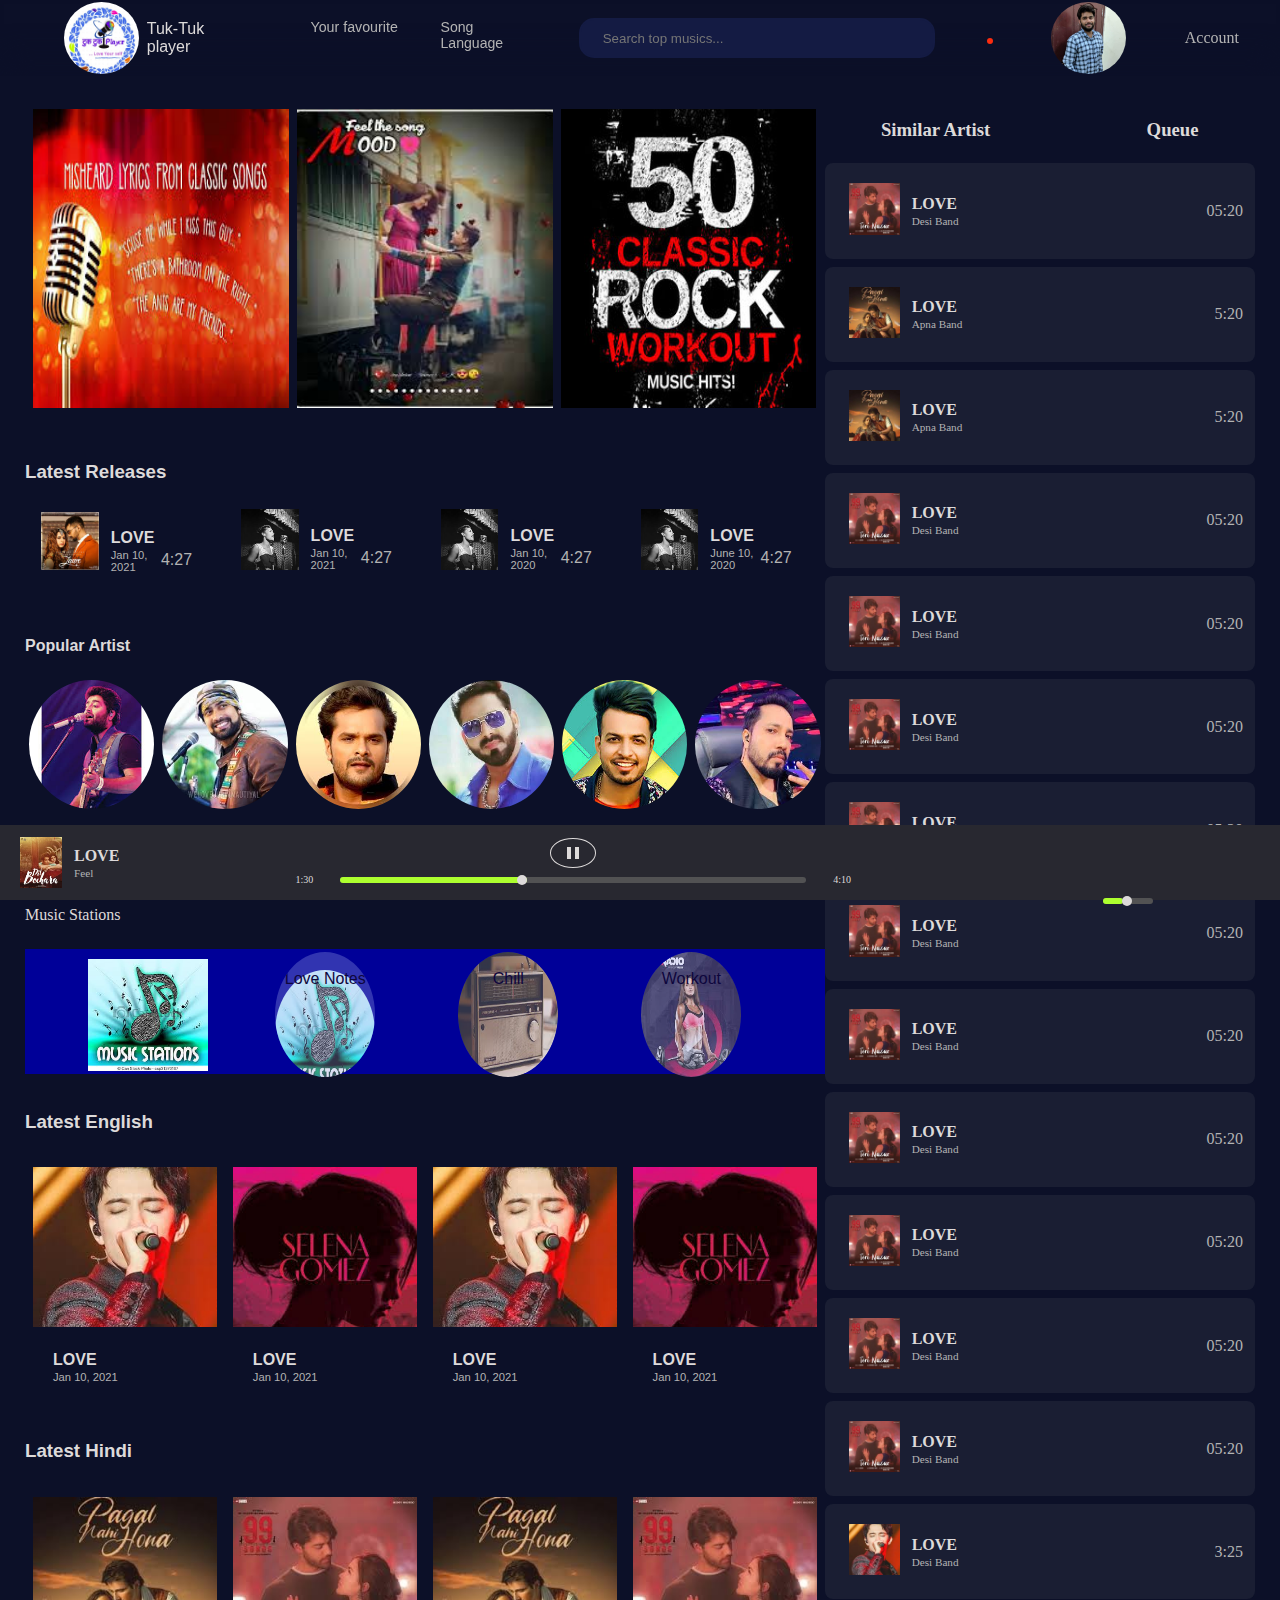
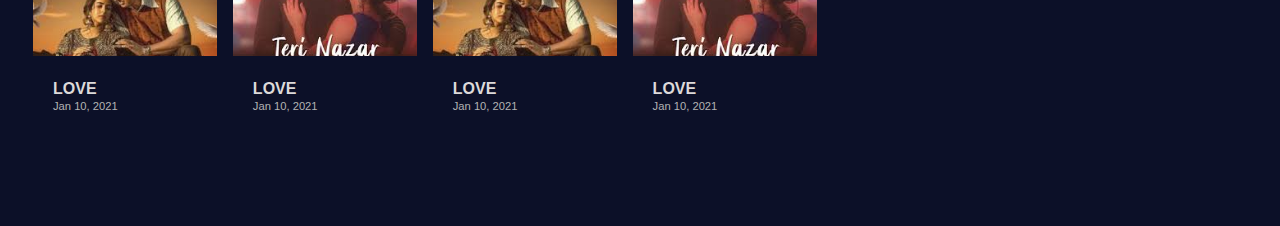
<file: Tuk_Tuk_player_HOME.html>
<!-- Home Screen For Music Player -->
<!DOCTYPE HTML>
<html>
    <head>
        <title>
            Tuk Tuk player
        </title>
         <!-- meta tag -->
         <meta name="viewport" content="width=device-width, initial-scale=1.0">
         <!-- stylesheet linking -->
         <!-- font awesome icons -->
         <link rel="stylesheet" href="https://use.fontawesome.com/releases/v5.7.1/css/all.css" integrity="sha384-fnmOCqbTlWIlj8LyTjo7mOUStjsKC4pOpQbqyi7RrhN7udi9RwhKkMHpvLbHG9Sr" crossorigin="anonymous">
        
<!-- Adding css files -->
          <link rel="stylesheet" type="text/css" href="css\Tuk_Tuk_player.css">
          <link rel="stylesheet" type="text/css" href="css\Tuk_Tuk_player1.css">

  <!-- Adding icon logo to the  title -->
       <link rel="icon" href="static\header\ankit.jpeg" type="image/icon type"> 
    </head>
    <body>
        <!--top header -->
        <header>
            <!-- Adding player logo -->
            <div class="site-logo-container">
                <!-- site's logo image -->
                <div class="circular-image-header">
                    <img src="static/header/tuk_tuk_logo.jpg" alt="logo">
                </div>
                <!-- site's name -->
                <div class="site-name">
                    <p>Tuk-Tuk<br><strong>player</strong></p>
                </div>
            </div>

            
            <div class="site-page-name">
<!-- Adding Favourit section to add ore remove Favourits -->
                <div class="song-icons-container">
                     <div class="dropdown" >
                         <p style="font-size: 0.89rem;"><strong>Your favourite</strong></p>
                             <div class="dropdown-content" style="background-color: #cccccc;">
                                 <p><a href=""> <span>Go To Favourits</span></a></p>
                                 <p><a href=""> <span>Add To favourits</span></a></p>
                                 <p><a href="">  <span>Remove from Favourits</span></a></p> 
                              </div>
                        </div>
                </div>

<!-- Adding more language to the player -->
                   <div class="song-icons-container">
                        <div class="dropdown">
                          <p style="font-size: 0.88rem;"><strong>Song Language</strong></p>
                            <div class="dropdown-content" style="background-color: #cccccc;">
                                 <p><a href=""> <span>Hindi</span></a> </p>
                                 <p><a href=""> <span>Bhojpuri</span></a></p>
                                 <p><a href="">  <span>English</span></a></p>
                                 <p><a href="">  <span> Haryanvi</span></a></p>
                                 <p><a href="">  <span> Panjabi</span></a></p>
                                </div>
                         </div>      
                    </div>
            </div><!-- favourite And Language section End -->

 <!--  music search -->
            <div class="search-bar-container">
                <div class="search-bar">
                    <!-- search icon -->
                   <a href=""> <i class="fas fa-search"></i></a>
                    <!-- search text input -->
                    <input type="text" id="header-search" placeholder="Search top musics...">
                    <!-- voice search icon -->
                    <a href=""><i class="fas fa-microphone-alt"></i></a>
                </div>
            </div>


            <!-- profile -->
            <div class="profile-container">
                <!-- notifications -->
                <div class="bell-icon">
                    <!-- bell icon -->
                    <i class="fas fa-bell"></i>
                </div>
                <!-- user profile image -->
                <div class="circular-image-header">
                    <a href=""><img src="static\header\ankit.jpeg" alt="profile image"></a>
                </div>
            </div>

<!-- Adding Account section -->
             <div class="dropdown">
                 <p style="font-size: 1rem; margin-right: 2rem;"><strong>Account</strong></p>
                  <div class="dropdown-content" style="background-color: #cccccc;"><p>
                   <a href=""> <span>Profile</span></a></p>
                   <p><a href=""> <span>Your Play lists</span></a></p>
                   <p><a href="">  <span>Add New Account</span></a></p>
                   <p><a href="">  <span> Seettings</span></a></p>
                   <p><a href="">  <span> Logout</span></a></p>
                </div>
           </div>

        </header>

 <!-- main content of player -->
        <div class="main-content">
            <main>
                <!-- Adding image carousel -->
                <section class="image-carousel">
                    <div class="carousel-image-container">
                       <a href=""><img src="static\caraousel images\clasic_hits.jpeg" alt="clasic hits"></a>
                    </div>
                    <div class="carousel-image-container">
                       <a href=""> <img src="static\caraousel images\mood.jpeg" alt="love-mood"></a>
                    </div>
                    <div class="carousel-image-container">
                        <a href=""><img src="static\caraousel images\workout-Hits.jpg" alt="workoutHit"></a>
                    </div>
                </section>

 <!-- LATEST RELEASE : Adding  music card sections : -->

                <section class="music-sections latest-release">
                    <h3><strong>Latest Releases</strong></h3> 
                    <div class="music-section-card-container">
                        <div class="latest-release-card">
                            <div class="song-details-container">
                                <div class="song-image">
                                 <a href=""><img src="static\Queue Songs\queue-song4.jpg" alt="song image"></a>
                                    <div class="animate-content">
                                        <div class="play-pause">
                                            <input type="checkbox" value="" id="Checkbox1" name="playPauseCheckbox" target=".playbar">
                                            <label for="Checkbox1"></label>
                                        </div>
                                    </div>
                                </div>
                                <div class="song-details">
                                    <div class="song-name">
                                        <p>LOVE</p>
                                    </div>
                                    <div class="release-date">
                                        <p>Jan 10, 2021</p>
                                    </div>
                                </div>

                            </div>
               <!-- Adding operations -->
                            <div class="song-icons-container">
                                <div class="dropdown">
                                    <i class="fas fa-ellipsis-h"></i>
                                    <div class="dropdown-content">
                                        <p>
                                            <span><i class="fas fa-play"></i></span>
                                            <span>Play Now</span>
                                        </p>
                                        <p>
                                            <span><i class="fas fa-plus"></i></span>
                                            <span>Add To Queue</span>
                                        </p>
                                        <p>
                                            <span><i class="fas fa-list-ul"></i></span>
                                            <span>Add To Favourites</span>
                                        </p>
                                        <p>
                                            <span><i class="fas fa-info-circle"></i></span>
                                            <span>More Info</span>
                                        </p>
                                    </div>
                                </div>
                                <p>4:27</p>
                            </div>                            
                        </div>

                        <!-- adding song 2 to latest release -->
                        <div class="latest-release-card">
                            <div class="song-details-container">
                                <div class="song-image">
                                    <a href=""><img src="static\Queue Songs\Qimages.jpeg" alt="song image"></a>
                                    <div class="animate-content">
                                        <div class="play-pause">
                                            <input type="checkbox" value="" id="Checkbox2" name="playPauseCheckbox" target=".playbar">
                                            <label for="Checkbox2"></label>
                                        </div>
                                    </div>
                                </div>
                                <div class="song-details">
                                    <div class="song-name">
                                        <p>LOVE</p>
                                    </div>
                                    <div class="release-date">
                                        <p>Jan 10, 2021</p>
                                    </div>
                                </div>

                            </div>

                            <div class="song-icons-container">
                                <div class="dropdown">
                                    <i class="fas fa-ellipsis-h"></i>
                                    <div class="dropdown-content">
                                        <p>
                                            <span><i class="fas fa-play"></i></span>
                                            <span>Play Now</span>
                                        </p>
                                        <p>
                                            <span><i class="fas fa-plus"></i></span>
                                            <span>Add To Queue</span>
                                        </p>
                                        <p>
                                            <span><i class="fas fa-list-ul"></i></span>
                                            <span>Add To Favourites</span>
                                        </p>
                                        <p>
                                            <span><i class="fas fa-info-circle"></i></span>
                                            <span>More Info</span>
                                        </p>
                                    </div>
                                </div>
                                <p>4:27</p>
                            </div>
                        </div>
                    
            <!-- Adding song 3 to latest release -->
                    
                        <div class="latest-release-card">
                            <div class="song-details-container">
                                <div class="song-image">
                                    <a href=""><img src="static\Queue Songs\Qimages.jpeg" alt="song image"></a>
                                    <div class="animate-content">
                                        <div class="play-pause">
                                            <input type="checkbox" value="" id="Checkbox3" name="playPauseCheckbox" target=".playbar">
                                            <label for="Checkbox3"></label>
                                        </div>
                                    </div>
                                </div>
                                <div class="song-details">
                                    <div class="song-name">
                                        <p>LOVE</p>
                                    </div>
                                    <div class="release-date">
                                        <p>Jan 10, 2020</p>
                                    </div>
                                </div>

                            </div>
                              <!-- Adding song operation in latest release -->
                            <div class="song-icons-container">
                                <div class="dropdown">
                                    <i class="fas fa-ellipsis-h"></i>
                                    <div class="dropdown-content">
                                        <p>
                                            <span><i class="fas fa-play"></i></span>
                                            <span>Play Now</span>
                                        </p>
                                        <p>
                                            <span><i class="fas fa-plus"></i></span>
                                            <span>Add To Queue</span>
                                        </p>
                                        <p>
                                            <span><i class="fas fa-list-ul"></i></span>
                                            <span>Add To Favourites</span>
                                        </p>
                                        <p>
                                            <span><i class="fas fa-info-circle"></i></span>
                                            <span>More Info</span>
                                        </p>
                                    </div>
                                </div>
                                <p>4:27</p>
                            </div>
                        </div>
                        
                        <!-- Adding song 4 to latest release -->
                        <div class="latest-release-card">
                            <div class="song-details-container">
                                <div class="song-image">
                                    <a href=""><img src="static\Queue Songs\Qimages.jpeg" alt="song image"></a>
                                    <div class="animate-content">
                                        <div class="play-pause">
                                            <input type="checkbox" value="" id="Checkbox4" name="playPauseCheckbox" target=".playbar">
                                            <label for="Checkbox4"></label>
                                        </div>
                                    </div>
                                </div>
                                <div class="song-details">
                                    <div class="song-name">
                                        <p>LOVE</p>
                                    </div>
                                    <div class="release-date">
                                        <p>June 10, 2020</p>
                                    </div>
                                </div>
                            </div>
                              <!-- Adding song operation in latest release -->
                            <div class="song-icons-container">
                                <div class="dropdown">
                                    <i class="fas fa-ellipsis-h"></i>
                                    <div class="dropdown-content">
                                        <p>
                                            <span><i class="fas fa-play"></i></span>
                                            <span>Play Now</span>
                                        </p>
                                        <p>
                                            <span><i class="fas fa-plus"></i></span>
                                            <span>Add To Queue</span>
                                        </p>
                                        <p>
                                            <span><i class="fas fa-list-ul"></i></span>
                                            <span>Add To Favourites</span>
                                        </p>
                                        <p>
                                            <span><i class="fas fa-info-circle"></i></span>
                                            <span>More Info</span>
                                        </p>
                                    </div>
                                </div>
                                <p>4:27</p>
                            </div>
                            </div>
                    </div>
                
                </section>


 <!-- Section :  popular artist -->

                <section class="music-sections artist-release">
                    <h4>Popular Artist</h4>
                    <div class="music-section-card-container">
                        <div class="latest-release-card">
                            <div class="song-details-container">
                                <!-- Adding 1st Artist in Popular Artist section -->
                                <div class="release-artist-image">
                                    <a target="_self" href="Artist_playList.html"> <img src="static\Artist_image\Arijit_sing.jpeg" alt="Artist image"></a>
                                </div>
                                <div class="release-artist-details">
                                    <div class="release-artist-name">
                                        <p>Arjit Singh</p>
                                    </div>
                                </div>

                            </div>
                        </div>
                         <!-- Adding 2nd Artist in Popular Artist section -->
                        <div class="latest-release-card">
                            <div class="song-details-container">
                                <div class="release-artist-image">
                                     <a target="_self" href="Artist_playList.html"><img src="static\Artist_image\jubin_Nautial.jpeg" alt="Artist image"></a>
                                </div>
                                <div class="release-artist-details">
                                    <div class="release-artist-name">
                                        <p>Jubin Nautial</p>
                                    </div>
                                </div>

                            </div>
                        </div>
                         <!-- Adding 3rd Artist in Popular Artist section -->
                        <div class="latest-release-card">
                            <div class="song-details-container">
                                <div class="release-artist-image">
                                    <a target="_self" href="Artist_playList.html"><img src="static\Artist_image\khesarilal_yadav.jpeg" alt="Artist image"></a>
                                </div>
                                <div class="release-artist-details">
                                    <div class="release-artist-name">
                                        <p>Khesari Lal Yadav</p>
                                    </div>
                                </div>

                            </div>
                        </div>
                         <!-- Adding 4th Artist in Popular Artist section -->
                        <div class="latest-release-card">
                            <div class="song-details-container">
                                <div class="release-artist-image">
                                    <a target="_self" href="Artist_playList.html"><img src="static\Artist_image\pawan_singh.jpeg" alt="Artist image"></a>
                                </div>
                                <div class="release-artist-details">
                                    <div class="release-artist-name">
                                        <p>Pawan Singh</p>
                                    </div>
                                </div>

                            </div>
                        </div>
                         <!-- Adding 5th Artist in Popular Artist section -->
                        <div class="latest-release-card">
                            <div class="song-details-container">
                                <div class="release-artist-image">
                                     <a target="_self" href="Artist_playList.html"> <img src="static\Artist_image\gaurav_bhati.jpeg" alt="artist image"></a>
                                </div>
                                <div class="release-artist-details">
                                    <div class="release-artist-name">
                                        <p>Gaurav Bhati</p>
                                    </div>
                                </div>

                            </div>
                        </div>
                         <!-- Adding 6th Artist in Popular Artist section -->
                        <div class="latest-release-card">
                            <div class="song-details-container">
                                <div class="release-artist-image">
                                    <a target="_self" href="Artist_playList.html">  <img src="static\Artist_image\mika_singh.jpeg" alt="artist image"></a>
                                </div>
                                <div class="release-artist-details">
                                    <div class="release-artist-name">
                                        <p>Mika Singh</p>
                                    </div>
                                </div>

                            </div>
                        </div>
                    </div>
                </section>

    <!-- music stations -->
                <p><strong>Music Stations</strong></p>
                <section class="music-sections" id="stations-section">
                    <!-- Adding music station -->
                    <div id="station-image">
                        <a href=""><img src="static\music_stations\music_station.jpeg" alt="station-image"></a>
                    </div>
                    <!-- Adding 1st music station -->
                    <div class="station-card">
                        <div class="station-card-image">
                            <<a href=""> <img src="static\music_stations\music_station.jpeg" alt="station-image"></a>
                            <div class="station-title">
                                <p>
                                    Love Notes
                                </p>
                            </div>
                        </div>
                    </div>
                      <!-- Adding 2nd music station -->
                    <div class="station-card">
                        <div class="station-card-image">
                            <a href=""><img src="static\music_stations\station2.jpg" alt="station image"></a>
                            <div class="station-title">
                                <p>
                                    Chill
                                </p>
                            </div>
                        </div>
                    </div>
                      <!-- Adding 3rd music station -->
                    <div class="station-card">
                        <div class="station-card-image">
                            <a href=""><img src="static\music_stations\workout.jpeg" alt="station-image"></a>
                            <div class="station-title">
                                <p>
                                    Workout
                                </p>
                            </div>
                        </div>
                    </div>

                </section>


<!-- latest English releases -->
                <section class="music-sections language-release">
                    <h3><strong>Latest English</strong></h3>
                    <div class="music-section-card-container">
                        <div class="latest-release-card">
                    <!-- Adding 1st song to latest English release -->
                            <div class="song-details-container">
                                <div class="song-image">
                                    <a href=""><img src="static\latest_english\latest_english1.jpeg" alt="song image"></a>
                                    <div class="animate-content">
                                        <div class="play-pause">
                                            <input type="checkbox" value="" id="Checkbox5" name="playPauseCheckbox" target=".playbar">
                                            <label for="Checkbox5"></label>
                                        </div>
                                    </div>
                                </div>
                                  <!-- Adding name ,date and Duration of song -->
                                <div class="song-details">
                                    <div class="song-name">
                                        <p>LOVE</p>
                                    </div>
                                    <div class="release-date">
                                        <p>Jan 10, 2021</p>
                                    </div>
                                </div>

                            </div>
                        </div>
                       <!-- Adding 2nd song to latest English release -->
                        <div class="latest-release-card">
                            <div class="song-details-container">
                                <div class="song-image">
                                    <a href=""><img src="static\latest_english\latest_english2.jpeg" alt="song image"></a>
                                    <div class="animate-content">
                                        <div class="play-pause">
                                            <input type="checkbox" value="" id="Checkbox6" name="playPauseCheckbox" target=".playbar">
                                            <label for="Checkbox6"></label>
                                        </div>
                                    </div>
                                </div>
                                  <!-- Adding name ,date and Duration of song -->
                                <div class="song-details">
                                    <div class="song-name">
                                        <p>LOVE</p>
                                    </div>
                                    <div class="release-date">
                                        <p>Jan 10, 2021</p>
                                    </div>
                                </div>

                            </div>
                        </div>
                         <!-- Adding 3rd song to latest English release -->
                        <div class="latest-release-card">
                            <div class="song-details-container">
                                <div class="song-image">
                                    <a href=""><img src="static\latest_english\latest_english1.jpeg" alt="song image"></a>
                                    <div class="animate-content">
                                        <div class="play-pause">
                                            <input type="checkbox" value="" id="Checkbox7" name="playPauseCheckbox" target=".playbar">
                                            <label for="Checkbox7"></label>
                                        </div>
                                    </div>
                                </div>
                                  <!-- Adding name ,date and Duration of song -->
                                <div class="song-details">
                                    <div class="song-name">
                                        <p>LOVE</p>
                                    </div>
                                    <div class="release-date">
                                        <p>Jan 10, 2021</p>
                                    </div>
                                </div>

                            </div>
                        </div>
                        <!-- Adding 4th song to latest English release -->
                        <div class="latest-release-card">
                            <div class="song-details-container">
                                <div class="song-image">
                                    <a href=""><img src="static\latest_english\latest_english2.jpeg" alt="song image"></a>
                                    <div class="animate-content">
                                        <div class="play-pause">
                                            <input type="checkbox" value="" id="Checkbox8" name="playPauseCheckbox" target=".playbar">
                                            <label for="Checkbox8"></label>
                                        </div>
                                    </div>
                                </div>
                                <!-- Adding name ,date and Duration of song -->
                                <div class="song-details">
                                    <div class="song-name">
                                        <p>LOVE</p>
                                    </div>
                                    <div class="release-date">
                                        <p>Jan 10, 2021</p>
                                    </div>
                                </div>
                            </div>
                        </div>
                    </div>
                </section>

<!-- latest Hindi releases -->
                <section class="music-sections language-release">
                    <h3>Latest Hindi</h3>
                    <div class="music-section-card-container">
                        <!-- Adding 1st song to latest Hindi Release -->
                        <div class="latest-release-card">
                            <div class="song-details-container">
                                <div class="song-image">
                                    <a href=""><img src="static\latestHindi\latest_hindi1.jpeg" alt="song image"></a>
                                    <div class="animate-content">
                                        <div class="play-pause">
                                            <input type="checkbox" value="" id="Checkbox9" name="playPauseCheckbox" target=".playbar">
                                            <label for="Checkbox9"></label>
                                        </div>
                                    </div>
                                </div>
                                  <!-- Adding name ,date and Duration of song -->
                                <div class="song-details">
                                    <div class="song-name">
                                        <p>LOVE</p>
                                    </div>
                                    <div class="release-date">
                                        <p>Jan 10, 2021</p>
                                    </div>
                                </div>

                            </div>
                        </div>
                          <!-- Adding 2nd song to latest Hindi Release -->
                        <div class="latest-release-card">
                            <div class="song-details-container">
                                <div class="song-image">
                                    <a href=""><img src="static\latestHindi\latest_hindi2.jpeg" alt="song image"></a>
                                    <div class="animate-content">
                                        <div class="play-pause">
                                            <input type="checkbox" value="" id="Checkbox10" name="playPauseCheckbox" target=".playbar">
                                            <label for="Checkbox10"></label>
                                        </div>
                                    </div>
                                </div>
                                  <!-- Adding name ,date and Duration of song -->
                                <div class="song-details">
                                    <div class="song-name">
                                        <p>LOVE</p>
                                    </div>
                                    <div class="release-date">
                                        <p>Jan 10, 2021</p>
                                    </div>
                                </div>

                            </div>
                        </div>
                             <!-- Adding 3rd song to latest Hindi Release -->
                        <div class="latest-release-card">
                            <div class="song-details-container">
                                <div class="song-image">
                                    <a href=""><img src="static\latestHindi\latest_hindi1.jpeg" alt="song image"></a>
                                    <div class="animate-content">
                                        <div class="play-pause">
                                            <input type="checkbox" value="" id="Checkbox11" name="playPauseCheckbox" target=".playbar">
                                            <label for="Checkbox11"></label>
                                        </div>
                                    </div>
                                </div>
                                  <!-- Adding name ,date and Duration of song -->
                                <div class="song-details">
                                    <div class="song-name">
                                        <p>LOVE</p>
                                    </div>
                                    <div class="release-date">
                                        <p>Jan 10, 2021</p>
                                    </div>
                                </div>

                            </div>
                        </div>
                      <!-- Adding 4th song to latest Hindi Release -->
                        <div class="latest-release-card">
                            <div class="song-details-container">
                                <div class="song-image">
                                   <a href=""><img src="static\latestHindi\latest_hindi2.jpeg" alt="song image"></a>
                                    <div class="animate-content">
                                        <div class="play-pause">
                                            <input type="checkbox" value="" id="Checkbox14" name="playPauseCheckbox" target=".playbar">
                                            <label for="Checkbox14"></label>
                                        </div>
                                    </div>
                                </div>
                                  <!-- Adding name ,date and Duration of song -->
                                <div class="song-details">
                                    <div class="song-name">
                                        <p>LOVE</p>
                                    </div>
                                    <div class="release-date">
                                        <p>Jan 10, 2021</p>
                                    </div>
                                </div>
                            </div>
                        </div>
                    </div>
                </section>

            </main>

 <!-- aside content Play list  -->
            <aside>
                <section >
                    <div class="aside-section-title">
                        <div class="aside-heading">
                            <h3 style="margin-right: 100px;">Similar Artist</h3>
                        </div>
                        <!-- Adding operations -->
                        <div class="dropdown" >
                            <h3>Queue</h3>
                            <div class="dropdown-content" style="background-color: #cccccc;">
                                <p><a href=""><span>Playlists</span></a></p>
                                <p><a href=""><span>Favourites</span></a></p>
                                
                            </div>
                        </div>
                    </div>
                      <!-- Adding 1st song at Aside section -->
                    <div class="song-queue">
                        <ul class="song-list">
                            <li>
                                <div class="song-details-container">
                                    <div class="song-image">
                                        <a href=""><img src="static\latestHindi\latest_hindi2.jpeg" alt="song image"></a>
                                    </div>
                                    <div class="song-details">
                                        <div class="song-name">
                                           <p>LOVE</p>
                                        </div>
                                        <div class="singer-name">
                                            <p>Desi Band</p>
                                        </div>
                                    </div>
                                </div>
                                 <!-- Adding operations of song at 3 dot bar  with respective of their icons-->
                                <div class="song-icons-container">
                                    <div class="dropdown">
                                        <i class="fas fa-ellipsis-h"></i>
                                        <div class="dropdown-content">
                                            <p>
                                                <span><i class="fas fa-play"></i></span>
                                                <span>Play Now</span>
                                            </p>
                                            <p>
                                                <span><i class="fas fa-plus"></i></span>
                                                <span>Add To Queue</span>
                                            </p>
                                            <p>
                                                <span><i class="fas fa-list-ul"></i></span>
                                                <span>Add To Favourite</span>
                                            </p>
                                            <p>
                                                <span><i class="fas fa-info-circle"></i></span>
                                                <span>More Info</span>
                                            </p>
                                        </div>
                                    </div>
                                    <p>05:20</p>
                                </div>
                            </li>

                             <li>
                                <!-- Adding 2nd song to Aside section -->
                              <div class="song-details-container">
                                    <div class="song-image">
                                        <a href=""><img src="static\latestHindi\latest_hindi1.jpeg" alt="song image"></a>
                                    </div>
                                    <div class="song-details">
                                        <div class="song-name">
                                            <p>LOVE</p>
                                        </div>
                                        <div class="singer-name">
                                            <p>Apna Band</p>
                                        </div>
                                    </div>
                                </div>
                                  <!-- Adding operations of song at 3 dot bar  with respective of their icons-->
                                <div class="song-icons-container">
                                    <div class="dropdown">
                                        <i class="fas fa-ellipsis-h"></i>
                                        <div class="dropdown-content">
                                            <p>
                                                <span><i class="fas fa-play"></i></span>
                                                <span>Play Now</span>
                                            </p>
                                            <p>
                                                <span><i class="fas fa-plus"></i></span>
                                                <span>Add To Queue</span>
                                            </p>
                                            <p>
                                                <span><i class="fas fa-list-ul"></i></span>
                                                <span>Add To Favourites</span>
                                            </p>
                                            <p>
                                                <span><i class="fas fa-info-circle"></i></span>
                                                <span>More Info</span>
                                            </p>
                                        </div>
                                    </div>
                                    <p>5:20</p>
                                </div>
                            </li>

                            <li>
                                <!-- Adding 3rd song in aside section -->
                                <div class="song-details-container">
                                    <div class="song-image">
                                        <a href=""><img src="static\latestHindi\latest_hindi1.jpeg" alt="song image"></a>
                                    </div>
                                    <div class="song-details">
                                        <div class="song-name">
                                            <p>LOVE</p>
                                        </div>
                                        <div class="singer-name">
                                            <p>Apna Band</p>
                                        </div>
                                    </div>
                                </div>
                         <!-- Adding operations of song at 3 dot bar  with respective of their icons-->
                                <div class="song-icons-container">
                                    <div class="dropdown">
                                        <i class="fas fa-ellipsis-h"></i>
                                        <div class="dropdown-content">
                                            <p>
                                                <span><i class="fas fa-play"></i></span>
                                                <span>Play Now</span>
                                            </p>
                                            <p>
                                                <span><i class="fas fa-plus"></i></span>
                                                <span>Add To Queue</span>
                                            </p>
                                            <p>
                                                <span><i class="fas fa-list-ul"></i></span>
                                                <span>Add To Favourites</span>
                                            </p>
                                            <p>
                                                <span><i class="fas fa-info-circle"></i></span>
                                                <span>More Info</span>
                                            </p>
                                        </div>
                                    </div>
                                    <p>5:20</p>
                                </div>
                            </li>

                       <!-- Adding 4th song in aside section -->
                    <div class="song-queue">
                        <ul class="song-list">
                            <li>
                                <div class="song-details-container">
                                    <div class="song-image">
                                        <a href=""><img src="static\latestHindi\latest_hindi2.jpeg" alt="song image"></a>
                                    </div>
                                    <div class="song-details">
                                        <div class="song-name">
                                           <p>LOVE</p>
                                        </div>
                                        <div class="singer-name">
                                            <p>Desi Band</p>
                                        </div>
                                    </div>
                                </div>
                                 <!-- Adding operations of song at 3 dot bar  with respective of their icons-->
                                <div class="song-icons-container">
                                    <div class="dropdown">
                                        <i class="fas fa-ellipsis-h"></i>
                                        <div class="dropdown-content">
                                            <p>
                                                <span><i class="fas fa-play"></i></span>
                                                <span>Play Now</span>
                                            </p>
                                            <p>
                                                <span><i class="fas fa-plus"></i></span>
                                                <span>Add To Queue</span>
                                            </p>
                                            <p>
                                                <span><i class="fas fa-list-ul"></i></span>
                                                <span>Add To Favourite</span>
                                            </p>
                                            <p>
                                                <span><i class="fas fa-info-circle"></i></span>
                                                <span>More Info</span>
                                            </p>
                                        </div>
                                    </div>
                                    <p>05:20</p>
                                </div>
                            </li>


                       <!-- Adding 5th song in aside section -->
                    <div class="song-queue">
                        <ul class="song-list">
                            <li>
                                <div class="song-details-container">
                                    <div class="song-image">
                                        <a href=""><img src="static\latestHindi\latest_hindi2.jpeg" alt="song image"></a>
                                    </div>
                                    <div class="song-details">
                                        <div class="song-name">
                                           <p>LOVE</p>
                                        </div>
                                        <div class="singer-name">
                                            <p>Desi Band</p>
                                        </div>
                                    </div>
                                </div>
                                 <!-- Adding operations of song at 3 dot bar  with respective of their icons-->
                                <div class="song-icons-container">
                                    <div class="dropdown">
                                        <i class="fas fa-ellipsis-h"></i>
                                        <div class="dropdown-content">
                                            <p>
                                                <span><i class="fas fa-play"></i></span>
                                                <span>Play Now</span>
                                            </p>
                                            <p>
                                                <span><i class="fas fa-plus"></i></span>
                                                <span>Add To Queue</span>
                                            </p>
                                            <p>
                                                <span><i class="fas fa-list-ul"></i></span>
                                                <span>Add To Favourite</span>
                                            </p>
                                            <p>
                                                <span><i class="fas fa-info-circle"></i></span>
                                                <span>More Info</span>
                                            </p>
                                        </div>
                                    </div>
                                    <p>05:20</p>
                                </div>
                            </li>



                       <!-- Adding 6th song in aside section -->
                    <div class="song-queue">
                        <ul class="song-list">
                            <li>
                                <div class="song-details-container">
                                    <div class="song-image">
                                        <a href=""><img src="static\latestHindi\latest_hindi2.jpeg" alt="song image"></a>
                                    </div>
                                    <div class="song-details">
                                        <div class="song-name">
                                           <p>LOVE</p>
                                        </div>
                                        <div class="singer-name">
                                            <p>Desi Band</p>
                                        </div>
                                    </div>
                                </div>
                                 <!-- Adding operations of song at 3 dot bar  with respective of their icons-->
                                <div class="song-icons-container">
                                    <div class="dropdown">
                                        <i class="fas fa-ellipsis-h"></i>
                                        <div class="dropdown-content">
                                            <p>
                                                <span><i class="fas fa-play"></i></span>
                                                <span>Play Now</span>
                                            </p>
                                            <p>
                                                <span><i class="fas fa-plus"></i></span>
                                                <span>Add To Queue</span>
                                            </p>
                                            <p>
                                                <span><i class="fas fa-list-ul"></i></span>
                                                <span>Add To Favourite</span>
                                            </p>
                                            <p>
                                                <span><i class="fas fa-info-circle"></i></span>
                                                <span>More Info</span>
                                            </p>
                                        </div>
                                    </div>
                                    <p>05:20</p>
                                </div>
                            </li>

                               <!-- Adding 7th song in aside section -->
                    <div class="song-queue">
                        <ul class="song-list">
                            <li>
                                <div class="song-details-container">
                                    <div class="song-image">
                                        <a href=""><img src="static\latestHindi\latest_hindi2.jpeg" alt="song image"></a>
                                    </div>
                                    <div class="song-details">
                                        <div class="song-name">
                                           <p>LOVE</p>
                                        </div>
                                        <div class="singer-name">
                                            <p>Desi Band</p>
                                        </div>
                                    </div>
                                </div>
                                 <!-- Adding operations of song at 3 dot bar  with respective of their icons-->
                                <div class="song-icons-container">
                                    <div class="dropdown">
                                        <i class="fas fa-ellipsis-h"></i>
                                        <div class="dropdown-content">
                                            <p>
                                                <span><i class="fas fa-play"></i></span>
                                                <span>Play Now</span>
                                            </p>
                                            <p>
                                                <span><i class="fas fa-plus"></i></span>
                                                <span>Add To Queue</span>
                                            </p>
                                            <p>
                                                <span><i class="fas fa-list-ul"></i></span>
                                                <span>Add To Favourite</span>
                                            </p>
                                            <p>
                                                <span><i class="fas fa-info-circle"></i></span>
                                                <span>More Info</span>
                                            </p>
                                        </div>
                                    </div>
                                    <p>05:20</p>
                                </div>
                            </li>

                              <!-- Adding 8th song in aside section -->
                    <div class="song-queue">
                        <ul class="song-list">
                            <li>
                                <div class="song-details-container">
                                    <div class="song-image">
                                        <a href=""><img src="static\latestHindi\latest_hindi2.jpeg" alt="song image"></a>
                                    </div>
                                    <div class="song-details">
                                        <div class="song-name">
                                           <p>LOVE</p>
                                        </div>
                                        <div class="singer-name">
                                            <p>Desi Band</p>
                                        </div>
                                    </div>
                                </div>
                                 <!-- Adding operations of song at 3 dot bar  with respective of their icons-->
                                <div class="song-icons-container">
                                    <div class="dropdown">
                                        <i class="fas fa-ellipsis-h"></i>
                                        <div class="dropdown-content">
                                            <p>
                                                <span><i class="fas fa-play"></i></span>
                                                <span>Play Now</span>
                                            </p>
                                            <p>
                                                <span><i class="fas fa-plus"></i></span>
                                                <span>Add To Queue</span>
                                            </p>
                                            <p>
                                                <span><i class="fas fa-list-ul"></i></span>
                                                <span>Add To Favourite</span>
                                            </p>
                                            <p>
                                                <span><i class="fas fa-info-circle"></i></span>
                                                <span>More Info</span>
                                            </p>
                                        </div>
                                    </div>
                                    <p>05:20</p>
                                </div>
                            </li>

                        <!-- Adding 9th song in aside section -->

                    <div class="song-queue">
                        <ul class="song-list">
                            <li>
                                <div class="song-details-container">
                                    <div class="song-image">
                                        <a href=""><img src="static\latestHindi\latest_hindi2.jpeg" alt="song image"></a>
                                    </div>
                                    <div class="song-details">
                                        <div class="song-name">
                                           <p>LOVE</p>
                                        </div>
                                        <div class="singer-name">
                                            <p>Desi Band</p>
                                        </div>
                                    </div>
                                </div>
                                 <!-- Adding operations of song at 3 dot bar  with respective of their icons-->
                                <div class="song-icons-container">
                                    <div class="dropdown">
                                        <i class="fas fa-ellipsis-h"></i>
                                        <div class="dropdown-content">
                                            <p>
                                                <span><i class="fas fa-play"></i></span>
                                                <span>Play Now</span>
                                            </p>
                                            <p>
                                                <span><i class="fas fa-plus"></i></span>
                                                <span>Add To Queue</span>
                                            </p>
                                            <p>
                                                <span><i class="fas fa-list-ul"></i></span>
                                                <span>Add To Favourite</span>
                                            </p>
                                            <p>
                                                <span><i class="fas fa-info-circle"></i></span>
                                                <span>More Info</span>
                                            </p>
                                        </div>
                                    </div>
                                    <p>05:20</p>
                                </div>
                            </li>


                         <!-- Adding 10th song in aside section -->
                     <div class="song-queue">
                        <ul class="song-list">
                            <li>
                                <div class="song-details-container">
                                    <div class="song-image">
                                        <a href=""><img src="static\latestHindi\latest_hindi2.jpeg" alt="song image"></a>
                                    </div>
                                    <div class="song-details">
                                        <div class="song-name">
                                           <p>LOVE</p>
                                        </div>
                                        <div class="singer-name">
                                            <p>Desi Band</p>
                                        </div>
                                    </div>
                                </div>
                                 <!-- Adding operations of song at 3 dot bar  with respective of their icons-->
                                <div class="song-icons-container">
                                    <div class="dropdown">
                                        <i class="fas fa-ellipsis-h"></i>
                                        <div class="dropdown-content">
                                            <p>
                                                <span><i class="fas fa-play"></i></span>
                                                <span>Play Now</span>
                                            </p>
                                            <p>
                                                <span><i class="fas fa-plus"></i></span>
                                                <span>Add To Queue</span>
                                            </p>
                                            <p>
                                                <span><i class="fas fa-list-ul"></i></span>
                                                <span>Add To Favourite</span>
                                            </p>
                                            <p>
                                                <span><i class="fas fa-info-circle"></i></span>
                                                <span>More Info</span>
                                            </p>
                                        </div>
                                    </div>
                                    <p>05:20</p>
                                </div>
                            </li>



                       <!-- Adding 11th song in aside section -->
                    <div class="song-queue">
                        <ul class="song-list">
                            <li>
                                <div class="song-details-container">
                                    <div class="song-image">
                                        <a href=""><img src="static\latestHindi\latest_hindi2.jpeg" alt="song image"></a>
                                    </div>
                                    <div class="song-details">
                                        <div class="song-name">
                                           <p>LOVE</p>
                                        </div>
                                        <div class="singer-name">
                                            <p>Desi Band</p>
                                        </div>
                                    </div>
                                </div>
                                 <!-- Adding operations of song at 3 dot bar  with respective of their icons-->
                                <div class="song-icons-container">
                                    <div class="dropdown">
                                        <i class="fas fa-ellipsis-h"></i>
                                        <div class="dropdown-content">
                                            <p>
                                                <span><i class="fas fa-play"></i></span>
                                                <span>Play Now</span>
                                            </p>
                                            <p>
                                                <span><i class="fas fa-plus"></i></span>
                                                <span>Add To Queue</span>
                                            </p>
                                            <p>
                                                <span><i class="fas fa-list-ul"></i></span>
                                                <span>Add To Favourite</span>
                                            </p>
                                            <p>
                                                <span><i class="fas fa-info-circle"></i></span>
                                                <span>More Info</span>
                                            </p>
                                        </div>
                                    </div>
                                    <p>05:20</p>
                                </div>
                            </li>

                             <!-- Adding 12th song in aside section -->
                         <div class="song-queue">
                        <ul class="song-list">
                            <li>
                                <div class="song-details-container">
                                    <div class="song-image">
                                        <a href=""><img src="static\latestHindi\latest_hindi2.jpeg" alt="song image"></a>
                                    </div>
                                    <div class="song-details">
                                        <div class="song-name">
                                           <p>LOVE</p>
                                        </div>
                                        <div class="singer-name">
                                            <p>Desi Band</p>
                                        </div>
                                    </div>
                                </div>
                                 <!-- Adding operations of song at 3 dot bar  with respective of their icons-->
                                <div class="song-icons-container">
                                    <div class="dropdown">
                                        <i class="fas fa-ellipsis-h"></i>
                                        <div class="dropdown-content">
                                            <p>
                                                <span><i class="fas fa-play"></i></span>
                                                <span>Play Now</span>
                                            </p>
                                            <p>
                                                <span><i class="fas fa-plus"></i></span>
                                                <span>Add To Queue</span>
                                            </p>
                                            <p>
                                                <span><i class="fas fa-list-ul"></i></span>
                                                <span>Add To Favourite</span>
                                            </p>
                                            <p>
                                                <span><i class="fas fa-info-circle"></i></span>
                                                <span>More Info</span>
                                            </p>
                                        </div>
                                    </div>
                                    <p>05:20</p>
                                </div>
                            </li>
                       <!-- Adding 13th song in aside section -->
                    <div class="song-queue">
                        <ul class="song-list">
                            <li>
                                <div class="song-details-container">
                                    <div class="song-image">
                                        <a href=""><img src="static\latestHindi\latest_hindi2.jpeg" alt="song image"></a>
                                    </div>
                                    <div class="song-details">
                                        <div class="song-name">
                                           <p>LOVE</p>
                                        </div>
                                        <div class="singer-name">
                                            <p>Desi Band</p>
                                        </div>
                                    </div>
                                </div>
                                 <!-- Adding operations of song at 3 dot bar  with respective of their icons-->
                                <div class="song-icons-container">
                                    <div class="dropdown">
                                        <i class="fas fa-ellipsis-h"></i>
                                        <div class="dropdown-content">
                                            <p>
                                                <span><i class="fas fa-play"></i></span>
                                                <span>Play Now</span>
                                            </p>
                                            <p>
                                                <span><i class="fas fa-plus"></i></span>
                                                <span>Add To Queue</span>
                                            </p>
                                            <p>
                                                <span><i class="fas fa-list-ul"></i></span>
                                                <span>Add To Favourite</span>
                                            </p>
                                            <p>
                                                <span><i class="fas fa-info-circle"></i></span>
                                                <span>More Info</span>
                                            </p>
                                        </div>
                                    </div>
                                    <p>05:20</p>
                                </div>
                            </li>



                            <li>
                              <!-- Adding 14th song in Aside section -->
                                <div class="song-details-container">
                                    <div class="song-image">
                                        <a href=""><img src="static\latest_english\latest_english1.jpeg" alt="song image"></a>
                                    </div>
                                    <div class="song-details">
                                        <div class="song-name">
                                            <p>LOVE</p>
                                        </div>
                                        <div class="singer-name">
                                            <p>Desi Band</p>
                                        </div>
                                    </div>
                                </div>
                             <!-- Adding operations of song at 3 dot bar  with respective of their icons-->
                                <div class="song-icons-container">
                                    <div class="dropdown">
                                        <i class="fas fa-ellipsis-h"></i>
                                        <div class="dropdown-content">
                                            <p>
                                                <span><i class="fas fa-play"></i></span>
                                                <span>Play Now</span>
                                            </p>
                                            <p>
                                                <span><i class="fas fa-plus"></i></span>
                                                <span>Add To Queue</span>
                                            </p>
                                            <p>
                                                <span><i class="fas fa-list-ul"></i></span>
                                                <span>Add To Favourites</span>
                                            </p>
                                            <p>
                                                <span><i class="fas fa-info-circle"></i></span>
                                                <span>More Info</span>
                                            </p>
                                        </div>
                                    </div>
                                    <p>3:25</p>
                                </div>
                            </li>
                        </ul>
                    </div>

                </section>
             </aside>

 
        <!--  play bar at Bottom -->
        
        <footer class="playbar">
            <!-- top play bar to responsive screen -->
            <div class="bar-top-player">
                <div class="inner-bar"></div>
            </div>
            <!-- about Adding song -->
            <div class="song-details-container">
                <div class="song-image">
                    <a href=""><img src="static\Queue Songs\Q.jpeg" alt="song image"></a>
                </div>
                <div class="song-details">
                    <div class="song-name">
                        <p>LOVE</p>
                    </div>
                    <div class="singer-name">
                        <p>Feel</p>
                    </div>
                </div>
            </div>
          <!-- icons of like and ban -->
            <div class="song-icons-container">
             <a href=""><i class="far fa-heart"></i></a>
                <a href=""><i class="fas fa-ban"></i></a>
            </div>
            <!--control buttons for song -->
            <div class="song-player-controls">
                <div class="control-buttons">
                    <ul class="horizontal-control-list">
                        <li><i class="fas fa-random"></i></li>
                        <li><i class="fas fa-step-backward"></i></li>
                        <li>
                            <!-- play pause icon -->
                            <div class="play-pause">
                                <input type="checkbox" value="" id="playPauseCheckbox" name="playPauseCheckbox">
                                <label for="playPauseCheckbox"></label>
                            </div>
                        </li>
                        <!-- icons for forword and random -->
                        <li><i class="fas fa-step-forward"></i></li>
                        <li><i class="fas fa-redo-alt"></i></li>
                    </ul>
                </div>
                <!-- song progress bar -->
                <div class="progress-bar">
                    <span>1:30</span>
                    <div class="outer-bar">
                        <div class="inner-bar"></div>
                    </div>
                    <span>4:10</span>
                </div>
            </div>

            <!-- volume  controllers and bluetooth -->
            <div class="volume-bar-controls">
                <ul class="horizontal-control-list">
                    <li><i class="fas fa-list-ul"></i></li>
                    <li><i class="fab fa-bluetooth-b"></i></li>
                    <li><i class="fas fa-volume-up"></i></li>
                    <li>
                        <!-- volume bar-->
                        <div class="progress-bar">
                            <div class="outer-bar">
                                <div class="inner-bar"></div>
                            </div>
                        </div>

                    </li>
                    <!-- expand full screen icon -->
                    <li><i class="fas fa-expand-arrows-alt"></i></li>
                </ul>
            </div>

        </footer>
    </body>
</html>
</file>
